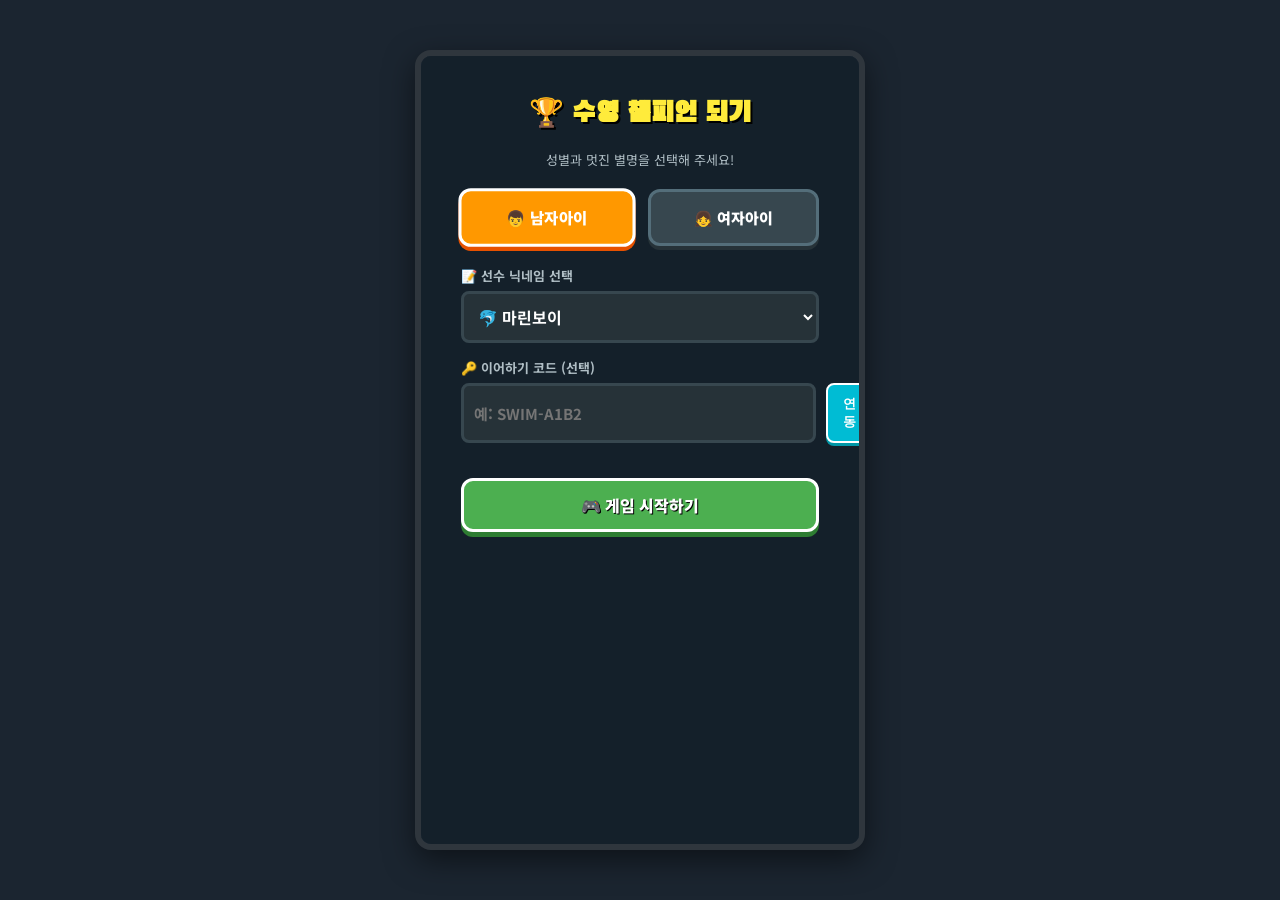
<file: gas_deploy.html>
<!DOCTYPE html>
<html lang="ko">
<head>
    <meta charset="UTF-8">
    <meta name="viewport" content="width=device-width, initial-scale=1.0, maximum-scale=1.0, user-scalable=no">
    <!-- 모바일 웹앱 전체화면 설정 -->
    <meta name="mobile-web-app-capable" content="yes">
    <meta name="apple-mobile-web-app-capable" content="yes">
    <meta name="apple-mobile-web-app-status-bar-style" content="black-translucent">
    <title>수영 챔피언: 성장형 스포츠 게임</title>
    <script>
        // 모바일 환경 디버깅을 위한 전역 자바스크립트 에러 감지기
        window.onerror = function(message, source, lineno, colno, error) {
            alert("자바스크립트 오류 감지!\n\n메시지: " + message + "\n위치: " + source + " (라인: " + lineno + ")");
            return false;
        };
    </script>
    <style>
/* 🏊‍♂️ 수영 챔피언: 성장형 스포츠 게임 - CSS 스타일 */

@import url('https://fonts.googleapis.com/css2?family=Black+Han+Sans&family=Noto+Sans+KR:wght@400;700;900&display=swap');

body {
    margin: 0;
    padding: 0;
    background-color: #1b2530;
    color: #ffffff;
    font-family: 'Noto Sans KR', sans-serif;
    display: flex;
    justify-content: center;
    align-items: center;
    min-height: 100vh;
    overflow: hidden;
    user-select: none;
    -webkit-user-select: none;
}

#game-container {
    position: relative;
    width: 450px;
    height: 800px;
    background-color: #0d1117;
    border: 6px solid #2f363d;
    border-radius: 16px;
    box-shadow: 0 10px 30px rgba(0,0,0,0.5);
    overflow: hidden;
    box-sizing: border-box;
}

/* 도화지(캔버스) 설정 */
canvas {
    display: block;
    width: 100%;
    height: 100%;
    background-color: #2b3e50;
    z-index: 1;
}

/* 공통 오버레이 UI 스타일 */
.overlay-ui {
    position: absolute;
    top: 0;
    left: 0;
    width: 100%;
    height: 100%;
    background-color: rgba(21, 32, 43, 0.95);
    z-index: 5;
    display: flex;
    flex-direction: column;
    align-items: center;
    padding: 30px 20px;
    box-sizing: border-box;
    overflow-y: auto;
}

/* 제목 및 설명 텍스트 */
h2 {
    font-family: 'Black Han Sans', sans-serif;
    font-size: 28px;
    margin-top: 10px;
    margin-bottom: 5px;
    color: #ffeb3b;
    text-shadow: 2px 2px 0px #000000;
    text-align: center;
}

.ui-desc {
    font-size: 13px;
    color: #b0bec5;
    margin-bottom: 20px;
    text-align: center;
}

/* 공통 버튼 디자인 */
.menu-btn {
    font-family: 'Noto Sans KR', sans-serif;
    font-weight: 900;
    font-size: 16px;
    color: #ffffff;
    background-color: #2196f3;
    border: 3px solid #ffffff;
    border-radius: 12px;
    padding: 12px 20px;
    margin-bottom: 12px;
    width: 90%;
    cursor: pointer;
    box-shadow: 0 5px 0 #1565c0;
    transition: transform 0.05s, box-shadow 0.05s;
    text-shadow: 1px 1px 0px #000;
    box-sizing: border-box;
    display: flex;
    justify-content: center;
    align-items: center;
}

.menu-btn:active {
    transform: translateY(4px);
    box-shadow: 0 1px 0 #1565c0;
}

/* 플레이 버튼 강조 */
.play-btn {
    background-color: #4caf50;
    box-shadow: 0 5px 0 #2e7d32;
}

/* 뒤로가기 버튼 */
.back-btn {
    background-color: #f44336;
    box-shadow: 0 5px 0 #c62828;
    margin-top: 15px;
}

/* 1. 캐릭터 생성 화면 전용 */
.gender-selection {
    display: flex;
    gap: 15px;
    width: 90%;
    margin-bottom: 20px;
}

.gender-btn {
    flex: 1;
    padding: 15px;
    font-family: 'Noto Sans KR', sans-serif;
    font-weight: 900;
    font-size: 15px;
    background-color: #37474f;
    border: 3px solid #546e7a;
    border-radius: 12px;
    color: #ffffff;
    cursor: pointer;
    box-shadow: 0 4px 0 #263238;
}

.gender-btn.active {
    background-color: #ff9800;
    border-color: #ffffff;
    color: #ffffff;
    box-shadow: 0 4px 0 #e65100;
    transform: scale(1.03);
}

.name-selection, .code-login-section {
    width: 90%;
    margin-bottom: 15px;
    display: flex;
    flex-direction: column;
}

.form-label {
    font-size: 13px;
    font-weight: 700;
    color: #b0bec5;
    margin-bottom: 6px;
}

#name-select {
    padding: 10px;
    font-family: 'Noto Sans KR', sans-serif;
    font-weight: 700;
    font-size: 16px;
    background-color: #263238;
    border: 3px solid #37474f;
    border-radius: 8px;
    color: #ffffff;
    outline: none;
}

.code-input-row {
    display: flex;
    gap: 10px;
}

#input-login-code {
    flex: 1;
    padding: 10px;
    font-family: 'Noto Sans KR', sans-serif;
    font-weight: 700;
    font-size: 15px;
    background-color: #263238;
    border: 3px solid #37474f;
    border-radius: 8px;
    color: #ffffff;
    outline: none;
    text-transform: uppercase;
}

#btn-load-code {
    padding: 10px 15px;
    font-weight: 900;
    background-color: #00bcd4;
    border: 2px solid #ffffff;
    border-radius: 8px;
    color: #ffffff;
    cursor: pointer;
    box-shadow: 0 3px 0 #0097a7;
}

#btn-load-code:active {
    transform: translateY(2px);
    box-shadow: 0 1px 0 #0097a7;
}

/* 2. 로비 화면 전용 */
.lobby-header {
    width: 90%;
    display: flex;
    flex-direction: column;
    align-items: center;
    margin-bottom: 15px;
}

.lobby-code-badge {
    background-color: #1a237e;
    color: #8c9eff;
    font-weight: 700;
    font-size: 12px;
    padding: 4px 10px;
    border-radius: 20px;
    border: 1px solid #3f51b5;
    margin-top: 5px;
}

.char-status-card {
    width: 90%;
    background-color: #263238;
    border: 3px solid #455a64;
    border-radius: 16px;
    padding: 15px;
    box-sizing: border-box;
    margin-bottom: 15px;
}

.char-info-row {
    display: flex;
    justify-content: space-between;
    align-items: center;
    margin-bottom: 4px;
}

.char-name {
    font-size: 20px;
    font-weight: 900;
    color: #ffeb3b;
    text-shadow: 1px 1px 0px #000;
}

.char-level-tag {
    background-color: #ff9800;
    color: #ffffff;
    font-weight: 900;
    font-size: 14px;
    padding: 3px 8px;
    border-radius: 6px;
    border: 2px solid #ffffff;
}

.char-body-desc {
    font-size: 12px;
    color: #b0bec5;
    margin-bottom: 15px;
}

.stats-container {
    display: flex;
    flex-direction: column;
    gap: 8px;
}

.stat-bar-group {
    display: flex;
    flex-direction: column;
}

.stat-label {
    font-size: 12px;
    font-weight: 700;
    margin-bottom: 3px;
    color: #eceff1;
}

.stat-progress-bar {
    width: 100%;
    height: 12px;
    background-color: #1c2830;
    border-radius: 6px;
    overflow: hidden;
    border: 1px solid #37474f;
}

.stat-progress-fill {
    height: 100%;
    background-color: #00e676;
    border-radius: 6px;
    transition: width 0.3s;
}

.currency-card {
    width: 90%;
    background-color: #1a252f;
    border: 2px solid #ffeb3b;
    border-radius: 12px;
    padding: 10px 15px;
    box-sizing: border-box;
    text-align: center;
    font-size: 16px;
    font-weight: 900;
    margin-bottom: 15px;
    color: #ffeb3b;
}

.lobby-buttons {
    width: 100%;
    display: flex;
    flex-direction: column;
    align-items: center;
}

/* 3. 체육관 훈련 화면 전용 */
.gym-scroll-container {
    width: 95%;
    flex-grow: 1;
    overflow-y: auto;
    display: flex;
    flex-direction: column;
    gap: 15px;
    padding-right: 5px;
}

/* 스크롤바 디자인 */
.gym-scroll-container::-webkit-scrollbar, .stages-scroll-container::-webkit-scrollbar {
    width: 6px;
}
.gym-scroll-container::-webkit-scrollbar-thumb, .stages-scroll-container::-webkit-scrollbar-thumb {
    background-color: #455a64;
    border-radius: 4px;
}

.gym-category {
    display: flex;
    flex-direction: column;
    gap: 8px;
}

.category-title {
    font-size: 14px;
    font-weight: 900;
    color: #00bcd4;
    border-left: 4px solid #00bcd4;
    padding-left: 8px;
    margin-bottom: 4px;
}

.gym-course-btn {
    font-family: 'Noto Sans KR', sans-serif;
    background-color: #2c3e50;
    border: 2px solid #546e7a;
    border-radius: 10px;
    padding: 10px 15px;
    color: #ffffff;
    cursor: pointer;
    text-align: left;
    display: flex;
    flex-direction: column;
    gap: 4px;
    box-shadow: 0 4px 0 #1b2835;
    transition: transform 0.05s, box-shadow 0.05s;
    box-sizing: border-box;
}

.gym-course-btn:active:not(.locked) {
    transform: translateY(3px);
    box-shadow: 0 1px 0 #1b2835;
}

.gym-course-btn.locked {
    background-color: #37474f;
    border-color: #263238;
    color: #90a4ae;
    cursor: not-allowed;
    box-shadow: none;
}

.course-name {
    font-size: 15px;
    font-weight: 900;
}

.course-desc {
    font-size: 11px;
    color: #b0bec5;
}

.gym-course-btn.locked .course-desc {
    color: #78909c;
}

/* 4. 대회 선택 화면 전용 */
.stages-scroll-container {
    width: 95%;
    flex-grow: 1;
    overflow-y: auto;
    display: flex;
    flex-direction: column;
    gap: 10px;
    padding-right: 5px;
    margin-bottom: 10px;
}

.stage-btn {
    font-family: 'Noto Sans KR', sans-serif;
    background-color: #1a252f;
    border: 3px solid #4caf50;
    border-radius: 12px;
    padding: 12px 15px;
    color: #ffffff;
    cursor: pointer;
    text-align: left;
    display: flex;
    justify-content: space-between;
    align-items: center;
    box-shadow: 0 4px 0 #111a22;
}

.stage-btn:active:not(.locked) {
    transform: translateY(3px);
    box-shadow: 0 1px 0 #111a22;
}

.stage-btn.locked {
    border-color: #546e7a;
    background-color: #263238;
    color: #90a4ae;
    cursor: not-allowed;
    box-shadow: none;
}

.stage-info-col {
    display: flex;
    flex-direction: column;
    gap: 4px;
}

.stage-title {
    font-size: 16px;
    font-weight: 900;
}

.stage-cond {
    font-size: 11px;
    color: #a5d6a7;
}

.stage-btn.locked .stage-cond {
    color: #90a4ae;
}

/* 5. 상점 화면 전용 */
.shop-tabs {
    display: flex;
    gap: 8px;
    width: 90%;
    margin-bottom: 15px;
}

.shop-tab-btn {
    flex: 1;
    padding: 10px;
    font-family: 'Noto Sans KR', sans-serif;
    font-weight: 900;
    font-size: 14px;
    background-color: #37474f;
    border: 2px solid #546e7a;
    border-radius: 8px;
    color: #ffffff;
    cursor: pointer;
}

.shop-tab-btn.active {
    background-color: #00bcd4;
    border-color: #ffffff;
    box-shadow: 0 3px 0 #0097a7;
}

.shop-items-container {
    width: 95%;
    flex-grow: 1;
    overflow-y: auto;
    display: flex;
    flex-direction: column;
    gap: 10px;
    padding-right: 5px;
}

.shop-item-card {
    background-color: #263238;
    border: 2px solid #455a64;
    border-radius: 12px;
    padding: 10px;
    display: flex;
    align-items: center;
    gap: 12px;
    box-sizing: border-box;
}

.shop-item-img {
    width: 50px;
    height: 50px;
    object-fit: contain;
    border-radius: 8px;
    background-color: #1a252f;
    padding: 4px;
    box-sizing: border-box;
}

.shop-item-info {
    flex-grow: 1;
    display: flex;
    flex-direction: column;
    gap: 3px;
}

.shop-item-name {
    font-size: 15px;
    font-weight: 900;
    color: #ffeb3b;
}

.shop-item-desc {
    font-size: 11px;
    color: #b0bec5;
}

.shop-item-buy-btn {
    font-family: 'Noto Sans KR', sans-serif;
    font-weight: 900;
    font-size: 13px;
    padding: 8px 12px;
    background-color: #ffeb3b;
    border: 2px solid #ffffff;
    border-radius: 8px;
    cursor: pointer;
    color: #263238;
    box-shadow: 0 3px 0 #fdd835;
    width: 90px;
    text-align: center;
}

.shop-item-buy-btn:active:not(:disabled) {
    transform: translateY(2px);
    box-shadow: 0 1px 0 #fdd835;
}

.shop-item-buy-btn:disabled {
    background-color: #555555;
    border-color: #777777;
    color: #999999;
    box-shadow: none;
    cursor: not-allowed;
}

/* 가상 키보드 패드 */
#keyboard-pad {
    position: absolute;
    bottom: 25px;
    left: 50%;
    transform: translateX(-50%);
    width: 94%;
    display: flex;
    flex-direction: column;
    gap: 8px;
    z-index: 10;
    box-sizing: border-box;
}

.key-row {
    display: flex;
    justify-content: center;
    gap: 5px;
    width: 100%;
}

.key-btn {
    background-color: rgba(38, 50, 68, 0.95);
    border: 2px solid #ffffff;
    border-radius: 6px;
    color: #ffffff;
    font-weight: 900;
    font-size: 15px;
    padding: 10px 0;
    flex-grow: 1;
    text-align: center;
    box-shadow: 0 3px 0 #1b2530;
    cursor: pointer;
    user-select: none;
    box-sizing: border-box;
    transition: transform 0.05s, box-shadow 0.05s;
}

.key-btn:hover {
    background-color: rgba(58, 70, 98, 0.95);
    border-color: #ffeb3b;
}

.key-btn:active {
    transform: translateY(3px);
    box-shadow: 0 0px 0 #1b2530;
}

</style>
</head>
<body>
    <div id="game-container">
        
        <!-- 1. 캐릭터 생성 화면 -->
        <div id="create-char-ui" class="overlay-ui">
            <h2>🏆 수영 챔피언 되기</h2>
            <p class="ui-desc">성별과 멋진 별명을 선택해 주세요!</p>
            
            <div class="gender-selection">
                <button class="gender-btn active" id="btn-gender-boy" data-gender="boy">👦 남자아이</button>
                <button class="gender-btn" id="btn-gender-girl" data-gender="girl">👧 여자아이</button>
            </div>
            
            <div class="name-selection">
                <label for="name-select" class="form-label">📝 선수 닉네임 선택</label>
                <select id="name-select">
                    <option value="마린보이">🐬 마린보이</option>
                    <option value="인어공주">🧜‍♀️ 인어공주</option>
                    <option value="물개왕">🦭 물개왕</option>
                    <option value="아기상어">🦈 아기상어</option>
                    <option value="펠프스">⚡ 펠프스</option>
                    <option value="태양의후예">☀️ 태양의후예</option>
                    <option value="수영천재">🏊‍♂️ 수영천재</option>
                    <option value="물방울왕자">💧 물방울왕자</option>
                    <option value="바다거북">🐢 바다거북</option>
                    <option value="아쿠아맨">🔱 아쿠아맨</option>
                </select>
            </div>
            
            <div class="code-login-section">
                <label for="input-login-code" class="form-label">🔑 이어하기 코드 (선택)</label>
                <div class="code-input-row">
                    <input type="text" id="input-login-code" placeholder="예: SWIM-A1B2" maxlength="9">
                    <button id="btn-load-code">연동</button>
                </div>
            </div>
            
            <button class="menu-btn play-btn" id="btn-start-game" style="margin-top: 20px;">🎮 게임 시작하기</button>
        </div>

        <!-- 2. 홈 대시보드 로비 화면 -->
        <div id="hub-ui" class="overlay-ui" style="display: none;">
            <div class="lobby-header">
                <h2>🏡 챔피언 트레이닝 캠프</h2>
                <div class="lobby-code-badge">이어하기 코드: <span id="lobby-code-text">SWIM-0000</span></div>
                <button id="btn-toggle-sound" style="background-color: #37474f; border: 2px solid #ffffff; border-radius: 20px; color: #ffffff; font-size: 11px; padding: 4px 10px; cursor: pointer; margin-top: 6px;">🔊 소리 켜기/끄기</button>
            </div>
            
            <!-- 캐릭터 상태 카드 -->
            <div class="char-status-card">
                <div class="char-info-row">
                    <span class="char-name" id="display-name">마린보이</span>
                    <span class="char-level-tag" id="display-level">Lv.1</span>
                </div>
                <div class="char-body-desc" id="display-body-desc">빼빼 마른 꿈나무</div>
                
                <!-- 4대 능력치 대시보드 -->
                <div class="stats-container">
                    <div class="stat-bar-group">
                        <span class="stat-label">💪 근력 (<span id="val-strength">1</span>)</span>
                        <div class="stat-progress-bar"><div class="stat-progress-fill" id="fill-strength" style="width: 10%"></div></div>
                    </div>
                    <div class="stat-bar-group">
                        <span class="stat-label">🫀 지구력 (<span id="val-endurance">1</span>)</span>
                        <div class="stat-progress-bar"><div class="stat-progress-fill" id="fill-endurance" style="width: 10%"></div></div>
                    </div>
                    <div class="stat-bar-group">
                        <span class="stat-label">⚡ 스피드 (<span id="val-speed">1</span>)</span>
                        <div class="stat-progress-bar"><div class="stat-progress-fill" id="fill-speed" style="width: 10%"></div></div>
                    </div>
                    <div class="stat-bar-group">
                        <span class="stat-label">🧠 집중력 (<span id="val-focus">1</span>)</span>
                        <div class="stat-progress-bar"><div class="stat-progress-fill" id="fill-focus" style="width: 10%"></div></div>
                    </div>
                </div>
            </div>

            <!-- 보유 재화 -->
            <div class="currency-card">
                <span>💰 보유 코인: <strong id="lobby-coins">0</strong> 코인</span>
            </div>

            <!-- 대시보드 제어 버튼 -->
            <div class="lobby-buttons">
                <button class="menu-btn play-btn" id="btn-go-swim">🏊 수영 대회 출전</button>
                <button class="menu-btn" id="btn-go-gym">🏋️ 체육관에서 훈련</button>
                <button class="menu-btn" id="btn-go-shop">🏪 요술 상점 방문</button>
                <button class="menu-btn back-btn" id="btn-reset-char" style="background-color: #78909c; box-shadow: 0 5px 0 #546e7a;">👤 새 캐릭터 만들기</button>
            </div>
        </div>

        <!-- 3. 체육관 훈련 선택 화면 -->
        <div id="gym-ui" class="overlay-ui" style="display: none;">
            <h2>🏋️ 훈련 코스 선택</h2>
            <p class="ui-desc">레벨이 오르면 더 힘든 코스가 해금됩니다!</p>
            
            <div class="gym-scroll-container">
                <!-- 마우스 훈련 코스 -->
                <div class="gym-category">
                    <div class="category-title">🖱️ 마우스 훈련 (터치/드래그)</div>
                    <button class="gym-course-btn" id="btn-train-boxing" data-req-lv="1">
                        <div class="course-name">🥊 펀칭 연습 (1단계)</div>
                        <div class="course-desc">근력·스피드 +1~2 / 레벨 1 해금</div>
                    </button>
                    <button class="gym-course-btn locked" id="btn-train-lifting" data-req-lv="3">
                        <div class="course-name">🏋️ 역기 들기 (2단계) 🔒</div>
                        <div class="course-desc">근력 +2~3 / 레벨 3 해금</div>
                    </button>
                    <button class="gym-course-btn locked" id="btn-train-running" data-req-lv="5">
                        <div class="course-name">🏃 장애물 달리기 (3단계) 🔒</div>
                        <div class="course-desc">스피드 +3~5 / 레벨 5 해금</div>
                    </button>
                </div>
                
                <!-- 키보드 훈련 코스 -->
                <div class="gym-category">
                    <div class="category-title">⌨️ 키보드 훈련 (자리/문장)</div>
                    <button class="gym-course-btn" id="btn-train-stretch" data-req-lv="1">
                        <div class="course-name">🧘 스트레칭 (1단계)</div>
                        <div class="course-desc">지구력 +1~2 / 레벨 1 해금</div>
                    </button>
                    <button class="gym-course-btn locked" id="btn-train-rope" data-req-lv="3">
                        <div class="course-name">🪢 줄넘기 (2단계) 🔒</div>
                        <div class="course-desc">지구력 +2~3 / 레벨 3 해금</div>
                    </button>
                    <button class="gym-course-btn locked" id="btn-train-form" data-req-lv="5">
                        <div class="course-name">🏊 수영폼 연습 (3단계) 🔒</div>
                        <div class="course-desc">지구력 +3~5 / 레벨 5 해금</div>
                    </button>
                </div>
                
                <!-- 특수 훈련 코스 -->
                <div class="gym-category">
                    <div class="category-title">⚡ 특수 훈련 (집중력/반응속도)</div>
                    <button class="gym-course-btn" id="btn-train-reaction" data-req-lv="2">
                        <div class="course-name">🚦 반응속도 연습 🔒</div>
                        <div class="course-desc">스피드 +2~4 / 레벨 2 해금</div>
                    </button>
                    <button class="gym-course-btn" id="btn-train-mash" data-req-lv="2">
                        <div class="course-name">💥 연타 훈련 🔒</div>
                        <div class="course-desc">근력 +1~3 / 레벨 2 해금</div>
                    </button>
                    <button class="gym-course-btn" id="btn-train-rhythm" data-req-lv="3">
                        <div class="course-name">🎵 리듬 훈련 🔒</div>
                        <div class="course-desc">지구력 +2~4 / 레벨 3 해금</div>
                    </button>
                    <button class="gym-course-btn" id="btn-train-memory" data-req-lv="3">
                        <div class="course-name">🧠 기억력 카드 🔒</div>
                        <div class="course-desc">집중력 +2~4 / 레벨 3 해금</div>
                    </button>
                </div>
            </div>
            
            <button class="menu-btn back-btn" id="btn-gym-back">🚪 로비로 돌아가기</button>
        </div>

        <!-- 4. 수영 대회 선택 화면 -->
        <div id="difficulty-ui" class="overlay-ui" style="display: none;">
            <h2>🏊 전국 수영 대회 지도</h2>
            <p class="ui-desc">1등 우승 시 다음 대회가 해금됩니다!</p>
            
            <div class="stages-scroll-container">
                <button class="stage-btn" id="btn-stage-1" data-req-lv="1">
                    <div class="stage-info-col">
                        <div class="stage-title">🏆 1단계: 유치원 수영교실</div>
                        <div class="stage-cond">참가조건: Lv.1 (실내 얕은 풀)</div>
                    </div>
                </button>
                <button class="stage-btn locked" id="btn-stage-2" data-req-lv="2">
                    <div class="stage-info-col">
                        <div class="stage-title">🏆 2단계: 동네 수영장 대회 🔒</div>
                        <div class="stage-cond">참가조건: Lv.2 (실내 25m)</div>
                    </div>
                </button>
                <button class="stage-btn locked" id="btn-stage-3" data-req-lv="3">
                    <div class="stage-info-col">
                        <div class="stage-title">🏆 3단계: 학교 수영 대회 🔒</div>
                        <div class="stage-cond">참가조건: Lv.3 (실내 25m)</div>
                    </div>
                </button>
                <button class="stage-btn locked" id="btn-stage-4" data-req-lv="4">
                    <div class="stage-info-col">
                        <div class="stage-title">🏆 4단계: 구(區) 체육대회 🔒</div>
                        <div class="stage-cond">참가조건: Lv.4 (실내 50m)</div>
                    </div>
                </button>
                <button class="stage-btn locked" id="btn-stage-5" data-req-lv="5">
                    <div class="stage-info-col">
                        <div class="stage-title">🏆 5단계: 호수 수영 대회 🔒</div>
                        <div class="stage-cond">참가조건: Lv.5 (맑은 호수)</div>
                    </div>
                </button>
                <button class="stage-btn locked" id="btn-stage-6" data-req-lv="6">
                    <div class="stage-info-col">
                        <div class="stage-title">🏆 6단계: 강변 수영 대회 🔒</div>
                        <div class="stage-cond">참가조건: Lv.6 (강물살 약함)</div>
                    </div>
                </button>
                <button class="stage-btn locked" id="btn-stage-7" data-req-lv="7">
                    <div class="stage-info-col">
                        <div class="stage-title">🏆 7단계: 급류 수영 대회 🔒</div>
                        <div class="stage-cond">참가조건: Lv.7 (강물살 강함)</div>
                    </div>
                </button>
                <button class="stage-btn locked" id="btn-stage-8" data-req-lv="8">
                    <div class="stage-info-col">
                        <div class="stage-title">🏆 8단계: 해변 수영 대회 🔒</div>
                        <div class="stage-cond">참가조건: Lv.8 (해변 근해)</div>
                    </div>
                </button>
                <button class="stage-btn locked" id="btn-stage-9" data-req-lv="9">
                    <div class="stage-info-col">
                        <div class="stage-title">🏆 9단계: 암초 수영 대회 🔒</div>
                        <div class="stage-cond">참가조건: Lv.9 (암초 지대)</div>
                    </div>
                </button>
                <button class="stage-btn locked" id="btn-stage-10" data-req-lv="10">
                    <div class="stage-info-col">
                        <div class="stage-title">🏆 10단계: 대양 챔피언십 🔒</div>
                        <div class="stage-cond">참가조건: Lv.10 (대양 오픈워터)</div>
                    </div>
                </button>
            </div>
            
            <button class="menu-btn back-btn" id="btn-diff-back">🚪 로비로 돌아가기</button>
        </div>

        <!-- 5. 상점 화면 -->
        <div id="shop-ui" class="overlay-ui" style="display: none;">
            <h2>🏪 요술 상점</h2>
            <div class="shop-info">보유 코인: <span id="shop-coins">0</span>💰</div>
            
            <!-- 상점 탭 버튼 -->
            <div class="shop-tabs">
                <button class="shop-tab-btn active" id="tab-swimsuit">👕 수영복</button>
                <button class="shop-tab-btn" id="tab-gear">🥽 장비</button>
                <button class="shop-tab-btn" id="tab-supplement">🥤 보충제</button>
            </div>
            
            <div class="shop-items-container" id="shop-items-list">
                <!-- 동적으로 아이템들이 렌더링됩니다 -->
            </div>
            
            <button class="menu-btn back-btn" id="btn-shop-back" style="margin-top: 15px;">🚪 로비로 돌아가기</button>
        </div>
        
        <!-- 게임 화면이 그려질 도화지(캔버스) -->
        <canvas id="gameCanvas" width="450" height="800"></canvas>

        <!-- 가상 키보드 패드 (모바일 키보드 훈련용) -->
        <div id="keyboard-pad" style="display: none;">
            <div class="key-row">
                <button class="key-btn">Q</button>
                <button class="key-btn">W</button>
                <button class="key-btn">E</button>
                <button class="key-btn">R</button>
                <button class="key-btn">T</button>
                <button class="key-btn">Y</button>
                <button class="key-btn">U</button>
                <button class="key-btn">I</button>
                <button class="key-btn">O</button>
                <button class="key-btn">P</button>
            </div>
            <div class="key-row">
                <button class="key-btn">A</button>
                <button class="key-btn">S</button>
                <button class="key-btn">D</button>
                <button class="key-btn">F</button>
                <button class="key-btn">G</button>
                <button class="key-btn">H</button>
                <button class="key-btn">J</button>
                <button class="key-btn">K</button>
                <button class="key-btn">L</button>
            </div>
            <div class="key-row">
                <button class="key-btn" style="flex-grow: 1.5; background-color: #f44336; box-shadow: 0 3px 0 #b71c1c;" id="btn-key-esc">ESC</button>
                <button class="key-btn">Z</button>
                <button class="key-btn">X</button>
                <button class="key-btn">C</button>
                <button class="key-btn">V</button>
                <button class="key-btn">B</button>
                <button class="key-btn">N</button>
                <button class="key-btn">M</button>
            </div>
        </div>

        <!-- 훈련 완료 시 퇴장 버튼 (모바일용) -->
        <button class="menu-btn back-btn" id="btn-gym-finish-exit" style="display: none; position: absolute; bottom: 80px; left: 50%; transform: translateX(-50%); z-index: 10; width: 80%;">🚪 체육관 로비로 가기</button>
    </div>
    
    <!-- 게임의 로직을 담당하는 자바스크립트 파일 연결 -->
    <script src="audio.js"></script>
    <script>
// 🏆 수영 챔피언: 성장형 스포츠 게임 - JavaScript 로직 (v2.3)

// --- Firebase 가상 연동 & 데이터 모델 ---
let playerDb = {}; // 가상 클라우드 DB 역할 (로컬 동기화 테스트용)

const presetNicknames = ["마린보이", "인어공주", "물개왕", "아기상어", "펠프스", "태양의후예", "수영천재", "물방울왕자", "바다거북", "아쿠아맨"];

// 초기 플레이어 상태 정의
let player = {
    name: "마린보이",
    gender: "boy",
    code: "SWIM-0000",
    coins: 100,
    level: 1,
    unlockedStage: 1, // 해금된 최고 스테이지 단계 (1~10)
    // 4대 능력치
    strength: 1,
    endurance: 1,
    speed: 1,
    focus: 1,
    // 장비 인벤토리 및 장착 정보
    equippedSwimsuit: "basic",
    equippedGear: "none",
    ownedSwimsuits: ["basic"],
    ownedGears: ["none"],
    // 소모성 버프 상태
    energyDrinkBoost: 0, // 다음 대회 추가 속도 버프
    proteinBuff: false,  // 다음 훈련 획득 능력치 2배
    spurtExtraCharge: 0  // 다음 대회 스퍼트 충전 횟수 추가
};

// --- DOM 엘리먼트 캐싱 ---
const canvas = document.getElementById('gameCanvas');
const ctx = canvas.getContext('2d');

const createCharUi = document.getElementById('create-char-ui');
const hubUi = document.getElementById('hub-ui');
const gymUi = document.getElementById('gym-ui');
const difficultyUi = document.getElementById('difficulty-ui');
const shopUi = document.getElementById('shop-ui');
const keyboardPad = document.getElementById('keyboard-pad');
const btnGymFinishExit = document.getElementById('btn-gym-finish-exit');

// 캐릭터 생성 관련
const btnGenderBoy = document.getElementById('btn-gender-boy');
const btnGenderGirl = document.getElementById('btn-gender-girl');
const nameSelect = document.getElementById('name-select');
const inputLoginCode = document.getElementById('input-login-code');
const btnLoadCode = document.getElementById('btn-load-code');
const btnStartGame = document.getElementById('btn-start-game');

// 로비 관련
const lobbyCodeText = document.getElementById('lobby-code-text');
const displayName = document.getElementById('display-name');
const displayLevel = document.getElementById('display-level');
const displayBodyDesc = document.getElementById('display-body-desc');
const valStrength = document.getElementById('val-strength');
const valEndurance = document.getElementById('val-endurance');
const valSpeed = document.getElementById('val-speed');
const valFocus = document.getElementById('val-focus');
const fillStrength = document.getElementById('fill-strength');
const fillEndurance = document.getElementById('fill-endurance');
const fillSpeed = document.getElementById('fill-speed');
const fillFocus = document.getElementById('fill-focus');
const lobbyCoins = document.getElementById('lobby-coins');
const btnGoSwim = document.getElementById('btn-go-swim');
const btnGoGym = document.getElementById('btn-go-gym');
const btnGoShop = document.getElementById('btn-go-shop');
const btnResetChar = document.getElementById('btn-reset-char');

// 체육관 관련
const btnGymBack = document.getElementById('btn-gym-back');
const gymButtons = [
    document.getElementById('btn-train-boxing'),
    document.getElementById('btn-train-lifting'),
    document.getElementById('btn-train-running'),
    document.getElementById('btn-train-stretch'),
    document.getElementById('btn-train-rope'),
    document.getElementById('btn-train-form'),
    document.getElementById('btn-train-reaction'),
    document.getElementById('btn-train-mash'),
    document.getElementById('btn-train-rhythm'),
    document.getElementById('btn-train-memory')
];

// 대회 지도 관련
const btnDiffBack = document.getElementById('btn-diff-back');
const stageButtons = Array.from({length: 10}, (_, i) => document.getElementById("btn-stage-" + (i+1)));

// 상점 관련
const btnShopBack = document.getElementById('btn-shop-back');
const tabSwimsuit = document.getElementById('tab-swimsuit');
const tabGear = document.getElementById('tab-gear');
const tabSupplement = document.getElementById('tab-supplement');
const shopItemsList = document.getElementById('shop-items-list');
const shopCoins = document.getElementById('shop-coins');

// --- 게임 엔진 상태 관리 ---
let gameState = 'START_MENU'; // START_MENU, HUB_LOBBY, GYM_TRAINING, SWIMMING_RACE
let currentGymGame = ''; // BOXING, LIFTING, RUNNING, STRETCH, ROPE, FORM, REACTION, MASH, RHYTHM, MEMORY
let currentRaceStage = 1; // 1~10 단계
let showFeedbackMessage = "";
let feedbackTimer = 0;

// --- 이미지 리소스 매니저 ---
const images = {};
const imageSources = {
    bg_gym: 'https://raw.githubusercontent.com/hikary83/sunny/main/assets/bg_gym.png',
    bg_water: 'https://raw.githubusercontent.com/hikary83/sunny/main/assets/bg_water.png',
    bg_valley: 'https://raw.githubusercontent.com/hikary83/sunny/main/assets/bg_valley.png',
    bg_ocean: 'https://raw.githubusercontent.com/hikary83/sunny/main/assets/bg_ocean.png',
    item_drink: 'https://raw.githubusercontent.com/hikary83/sunny/main/assets/item_drink.png',
    item_fins: 'https://raw.githubusercontent.com/hikary83/sunny/main/assets/item_fins.png',
    item_goggles: 'https://raw.githubusercontent.com/hikary83/sunny/main/assets/item_goggles.png',
    obs_beachball: 'https://raw.githubusercontent.com/hikary83/sunny/main/assets/obs_beachball.png',
    obs_log: 'https://raw.githubusercontent.com/hikary83/sunny/main/assets/obs_log.png',
    obs_rock: 'https://raw.githubusercontent.com/hikary83/sunny/main/assets/obs_rock.png',
    char_boy_lv1: 'https://raw.githubusercontent.com/hikary83/sunny/main/assets/char_boy_lv1.png',
    char_boy_lv3: 'https://raw.githubusercontent.com/hikary83/sunny/main/assets/char_boy_lv3.png',
    char_boy_lv5: 'https://raw.githubusercontent.com/hikary83/sunny/main/assets/char_boy_lv5.png',
    char_boy_lv7: 'https://raw.githubusercontent.com/hikary83/sunny/main/assets/char_boy_lv7.png',
    char_boy_lv10: 'https://raw.githubusercontent.com/hikary83/sunny/main/assets/char_boy_lv10.png',
    char_girl_lv1: 'https://raw.githubusercontent.com/hikary83/sunny/main/assets/char_girl_lv1.png',
    char_girl_lv3: 'https://raw.githubusercontent.com/hikary83/sunny/main/assets/char_girl_lv3.png',
    char_girl_lv5: 'https://raw.githubusercontent.com/hikary83/sunny/main/assets/char_girl_lv5.png',
    char_girl_lv7: 'https://raw.githubusercontent.com/hikary83/sunny/main/assets/char_girl_lv7.png',
    char_girl_lv10: 'https://raw.githubusercontent.com/hikary83/sunny/main/assets/char_girl_lv10.png'
};

let imagesLoadedCount = 0;
let isAssetsLoaded = false;
const totalImages = Object.keys(imageSources).length;

for (let key in imageSources) {
    images[key] = new Image();
    images[key].src = imageSources[key];
    images[key].onload = () => {
        imagesLoadedCount++;
        if (imagesLoadedCount === totalImages) {
            isAssetsLoaded = true;
        }
    };
    images[key].onerror = () => {
        imagesLoadedCount++;
        if (imagesLoadedCount === totalImages) {
            isAssetsLoaded = true;
        }
    };
}

// --- 기기 연동 코드 생성기 ---
function generateContinueCode() {
    const chars = "ABCDEFGHJKLMNOPQRSTUVWXYZ23456789"; // 혼동 우려 문자 제거
    let codeResult = "SWIM-";
    for (let i = 0; i < 4; i++) {
        codeResult += chars.charAt(Math.floor(Math.random() * chars.length));
    }
    return codeResult;
}

// 로컬 스토리지 자동 저장
function savePlayerData() {
    player.level = Math.floor((player.strength + player.endurance + player.speed + player.focus) / 4);
    if (player.level < 1) player.level = 1;
    
    // 로컬 스토리지 저장
    localStorage.setItem('swimmer_save', JSON.stringify(player));
    
    // 가상 데이터베이스 동기화
    playerDb[player.code] = JSON.parse(JSON.stringify(player));
    localStorage.setItem('swimmer_db_mock', JSON.stringify(playerDb));
}

// 기기 간 연동 코드로 정보 가져오기
function loadPlayerDataByCode(codeToLoad) {
    const cleanCode = codeToLoad.trim().toUpperCase();
    if (playerDb[cleanCode]) {
        player = JSON.parse(JSON.stringify(playerDb[cleanCode]));
        savePlayerData();
        updateLobbyUI();
        return true;
    }
    return false;
}

// 로컬 세이브 로드 초기화
function initPlayerData() {
    // 가상 DB 복원
    const mockDbRaw = localStorage.getItem('swimmer_db_mock');
    if (mockDbRaw) {
        playerDb = JSON.parse(mockDbRaw);
    }
    
    const localSave = localStorage.getItem('swimmer_save');
    if (localSave) {
        player = JSON.parse(localSave);
        gameState = 'HUB_LOBBY';
        hideAllUIs();
        hubUi.style.display = 'flex';
        updateLobbyUI();
        sfx.startBgm();
    } else {
        player.code = generateContinueCode();
        gameState = 'START_MENU';
        hideAllUIs();
        createCharUi.style.display = 'flex';
    }
}

// --- 능력치에 따른 외형 설명 매핑 ---
function getBodyDescription(lv) {
    if (lv === 1) return "🧍 빼빼 마른 꿈나무 (외형 1단계)";
    if (lv === 2) return "🧍 아주 살짝 탄탄해진 느낌 (외형 2단계)";
    if (lv === 3) return "💪 어깨가 조금 넓어짐 (외형 3단계)";
    if (lv === 4) return "💪 팔뚝에 근육 라인이 보임 (외형 4단계)";
    if (lv === 5) return "🏋️ 복근의 윤곽이 드러남 (외형 5단계)";
    if (lv === 6) return "🏋️ 뚜렷하고 넓어진 어깨프레임 (외형 6단계)";
    if (lv === 7) return "🏊 멋진 역삼각형 상체형 (외형 7단계)";
    if (lv === 8) return "🏊 선명하게 박힌 식스팩 복근 (외형 8단계)";
    if (lv === 9) return "🏆 완벽한 프로 수영선수 피지컬 (외형 9단계)";
    return "👑 전설의 챔피언 완벽 체형! (외형 10단계)";
}

// --- UI 업데이트 헬퍼들 ---
function hideAllUIs() {
    createCharUi.style.display = 'none';
    hubUi.style.display = 'none';
    gymUi.style.display = 'none';
    difficultyUi.style.display = 'none';
    shopUi.style.display = 'none';
    keyboardPad.style.display = 'none';
    btnGymFinishExit.style.display = 'none';
}

function updateLobbyUI() {
    lobbyCodeText.innerText = player.code;
    displayName.innerText = (player.gender === "boy" ? "👦 " : "👧 ") + player.name;
    displayLevel.innerText = "Lv." + player.level;
    displayBodyDesc.innerText = getBodyDescription(player.level);
    
    valStrength.innerText = player.strength;
    valEndurance.innerText = player.endurance;
    valSpeed.innerText = player.speed;
    valFocus.innerText = player.focus;
    
    // 최대 스탯 50 기준 퍼센트 계산
    fillStrength.style.width = Math.min(100, (player.strength / 50) * 100) + "%";
    fillEndurance.style.width = Math.min(100, (player.endurance / 50) * 100) + "%";
    fillSpeed.style.width = Math.min(100, (player.speed / 50) * 100) + "%";
    fillFocus.style.width = Math.min(100, (player.focus / 50) * 100) + "%";
    
    lobbyCoins.innerText = player.coins;
    
    // 신규 훈련 해금 표시
    gymButtons.forEach(btn => {
        if (!btn) return;
        const req = parseInt(btn.getAttribute('data-req-lv'));
        if (player.level >= req) {
            btn.classList.remove('locked');
            // 자물쇠 제거텍스트
            const titleEl = btn.querySelector('.course-name');
            if (titleEl && titleEl.innerText.includes('🔒')) {
                titleEl.innerText = titleEl.innerText.replace(' 🔒', '');
            }
        } else {
            btn.classList.add('locked');
        }
    });

    // 대회 맵 잠금 처리
    stageButtons.forEach((btn, idx) => {
        if (!btn) return;
        const stageNum = idx + 1;
        const reqLevel = parseInt(btn.getAttribute('data-req-lv'));
        
        if (player.level >= reqLevel && stageNum <= player.unlockedStage) {
            btn.classList.remove('locked');
            const titleEl = btn.querySelector('.stage-title');
            if (titleEl && titleEl.innerText.includes('🔒')) {
                titleEl.innerText = titleEl.innerText.replace(' 🔒', '');
            }
        } else {
            btn.classList.add('locked');
        }
    });
}

// 상점 아이템 리스트 렌더링
const shopItemsData = {
    swimsuit: [
        { id: "swimsuit_basic", name: "기본 수영복", price: 0, desc: "기본 지급 수영복", effect: "없음" },
        { id: "swimsuit_sport", name: "스포츠 수영복", price: 30, desc: "물살을 가르는 스포티 수영복", effect: "⚡ 스피드 +2" },
        { id: "swimsuit_pro", name: "프로 레이싱복", price: 80, desc: "전신 저항을 줄여주는 수트", effect: "⚡ 스피드 +4, 💪 근력 +2" },
        { id: "swimsuit_champ", name: "챔피언 수영복", price: 150, desc: "황금빛 챔피언 아우라 코팅", effect: "⚡ 스피드 +6, 💪 근력 +4" }
    ],
    gear: [
        { id: "gear_cap", name: "알록달록 수영모", price: 15, desc: "머리 저항을 줄여주는 기본 캡", effect: "🫀 지구력 +2" },
        { id: "gear_goggles", name: "요술 물안경", price: 20, desc: "시야를 확보해주는 필수품", effect: "🧠 집중력 +2" },
        { id: "gear_fins", name: "아기 오리발", price: 40, desc: "추진력을 높여주는 파란 오리발", effect: "⚡ 스피드 +4" },
        { id: "gear_progoggles", name: "프로 레이싱 고글", price: 60, desc: "물결 왜곡이 전혀 없는 고글", effect: "🧠 집중력 +4, 🫀 지구력 +1" },
        { id: "gear_superfins", name: "최고급 오리발", price: 100, desc: "카본 강화 블레이드 탑재 오리발", effect: "⚡ 스피드 +7, 🫀 지구력 +2" }
    ],
    supplement: [
        { id: "supp_choco", name: "에너지 초코바 🍫", price: 5, desc: "빠르게 훈련 의욕을 채워주는 바", effect: "💪 근력 훈련 스탯 즉시 +1" },
        { id: "supp_drink", name: "파워 에너지 드링크 🥤", price: 10, desc: "다음 대회 출전 시 기본 속도가 증가", effect: "⚡ 다음 대회 1회 속도 증가" },
        { id: "supp_protein", name: "단백질 보충제 💪", price: 15, desc: "체육관 훈련 시 스탯 획득 2배 버프", effect: "💪 다음 훈련 시 획득 포인트 2배" },
        { id: "supp_special", name: "골드 스페셜 드링크 ⭐", price: 25, desc: "대회 중 스퍼트 횟수 1회 증가", effect: "⚡ 다음 대회 1회 스퍼트 충전 +1" }
    ]
};

let currentShopTab = "swimsuit";

function renderShop() {
    shopCoins.innerText = player.coins;
    shopItemsList.innerHTML = "";
    
    const items = shopItemsData[currentShopTab];
    items.forEach(item => {
        const isOwned = player.ownedSwimsuits.includes(item.id) || player.ownedGears.includes(item.id);
        const isEquipped = player.equippedSwimsuit === item.id || player.equippedGear === item.id;
        
        let btnText = "💰 " + item.price + " 코인";
        let btnClass = "shop-item-buy-btn";
        let isBtnDisabled = false;
        
        if (currentShopTab !== "supplement") {
            if (isEquipped) {
                btnText = "장착됨";
                btnClass += " equipped";
                isBtnDisabled = true;
            } else if (isOwned) {
                btnText = "장착하기";
                btnClass += " owned";
            }
        }
        
        if (!isOwned && !isBtnDisabled && player.coins < item.price) {
            isBtnDisabled = true;
        }
        
        const card = document.createElement('div');
        card.className = "shop-item-card";
        
        let imgName = "item_drink.png";
        if (item.id.includes("fins")) imgName = "item_fins.png";
        else if (item.id.includes("goggles")) imgName = "item_goggles.png";
        
        card.innerHTML = "\n            <img class=\"shop-item-img\" src=\"https://raw.githubusercontent.com/hikary83/sunny/main/assets/" + (imgName) + "\" alt=\"" + (item.name) + "\">\n            <div class=\"shop-item-info\">\n                <div class=\"shop-item-name\">" + (item.name) + "</div>\n                <div class=\"shop-item-desc\">" + (item.desc) + "</div>\n                <div class=\"shop-item-desc\" style=\"color: #00bcd4; font-weight: bold;\">효과: " + (item.effect) + "</div>\n            </div>\n            <button class=\"" + (btnClass) + "\" " + (isBtnDisabled ? 'disabled' : '') + " data-id=\"" + (item.id) + "\">" + (btnText) + "</button>\n        ";
        
        shopItemsList.appendChild(card);
    });

    // 상점 안 버튼 클릭 리스너 바인딩
    document.querySelectorAll('.shop-item-buy-btn').forEach(btn => {
        btn.addEventListener('click', (e) => {
            const itemId = e.target.getAttribute('data-id');
            handleShopPurchase(itemId);
        });
    });
}

function handleShopPurchase(itemId) {
    let matchedItem = null;
    let category = "";
    
    for (let cat in shopItemsData) {
        matchedItem = shopItemsData[cat].find(i => i.id === itemId);
        if (matchedItem) {
            category = cat;
            break;
        }
    }
    
    if (!matchedItem) return;
    
    // 스킨/장비 이미 보유중이면 장착만 함
    const isOwned = player.ownedSwimsuits.includes(itemId) || player.ownedGears.includes(itemId);
    if (isOwned) {
        if (category === "swimsuit") player.equippedSwimsuit = itemId;
        else if (category === "gear") player.equippedGear = itemId;
        savePlayerData();
        renderShop();
        return;
    }
    
    // 구매 진행
    if (player.coins >= matchedItem.price) {
        player.coins -= matchedItem.price;
        
        if (category === "swimsuit") {
            player.ownedSwimsuits.push(itemId);
            player.equippedSwimsuit = itemId;
            // 스탯 적용
            if (itemId === "swimsuit_sport") player.speed += 2;
            else if (itemId === "swimsuit_pro") { player.speed += 4; player.strength += 2; }
            else if (itemId === "swimsuit_champ") { player.speed += 6; player.strength += 4; }
        } else if (category === "gear") {
            player.ownedGears.push(itemId);
            player.equippedGear = itemId;
            // 스탯 적용
            if (itemId === "gear_cap") player.endurance += 2;
            else if (itemId === "gear_goggles") player.focus += 2;
            else if (itemId === "gear_fins") player.speed += 4;
            else if (itemId === "gear_progoggles") { player.focus += 4; player.endurance += 1; }
            else if (itemId === "gear_superfins") { player.speed += 7; player.endurance += 2; }
        } else if (category === "supplement") {
            // 소모품 적용
            if (itemId === "supp_choco") {
                player.strength += 1;
                triggerFeedback("🍫 초코바 냠냠! 근력 +1");
            } else if (itemId === "supp_drink") {
                player.energyDrinkBoost += 2;
                triggerFeedback("🥤 파워에너지 드링크 장전! 다음 대회 속도 증가");
            } else if (itemId === "supp_protein") {
                player.proteinBuff = true;
                triggerFeedback("💪 단백질 셰이크 원샷! 다음 훈련 획득 포인트 2배");
            } else if (itemId === "supp_special") {
                player.spurtExtraCharge += 1;
                triggerFeedback("⭐ 스페셜 드링크! 다음 대회 스퍼트 +1회");
            }
        }
        
        savePlayerData();
        renderShop();
    }
}

function triggerFeedback(msg) {
    showFeedbackMessage = msg;
    feedbackTimer = 120;
}

// --- 이벤트 바인딩 ---

// 1. 캐릭터 생성
btnGenderBoy.addEventListener('click', () => {
    btnGenderBoy.classList.add('active');
    btnGenderGirl.classList.remove('active');
    player.gender = 'boy';
});
btnGenderGirl.addEventListener('click', () => {
    btnGenderGirl.classList.add('active');
    btnGenderBoy.classList.remove('active');
    player.gender = 'girl';
});

btnStartGame.addEventListener('click', () => {
    player.name = nameSelect.value;
    gameState = 'HUB_LOBBY';
    savePlayerData();
    hideAllUIs();
    hubUi.style.display = 'flex';
    updateLobbyUI();
    sfx.startBgm(); // BGM 기동
});

btnLoadCode.addEventListener('click', () => {
    const code = inputLoginCode.value;
    if (loadPlayerDataByCode(code)) {
        alert("성공적으로 기기 데이터가 연동되었습니다!");
        gameState = 'HUB_LOBBY';
        hideAllUIs();
        hubUi.style.display = 'flex';
        sfx.startBgm(); // BGM 기동
    } else {
        alert("해당 코드를 찾을 수 없습니다. 다시 한 번 확인해 주세요.");
    }
});

// 소리 음소거 토글 버튼
const btnToggleSound = document.getElementById('btn-toggle-sound');
if (btnToggleSound) {
    btnToggleSound.addEventListener('click', () => {
        const muted = sfx.toggleMute();
        btnToggleSound.innerText = muted ? "🔇 소리 켜기" : "🔊 소리 끄기";
    });
}

// 공통 버튼 클릭 효과음 (이벤트 위임)
document.getElementById('game-container').addEventListener('click', (e) => {
    if (e.target.tagName === 'BUTTON' || e.target.closest('button')) {
        sfx.playTick();
    }
});

btnResetChar.addEventListener('click', () => {
    if (confirm("정말로 캐릭터를 새로 만드시겠습니까? 기존 기록은 삭제됩니다.")) {
        localStorage.removeItem('swimmer_save');
        player = {
            name: "마린보이",
            gender: "boy",
            code: generateContinueCode(),
            coins: 100,
            level: 1,
            unlockedStage: 1,
            strength: 1,
            endurance: 1,
            speed: 1,
            focus: 1,
            equippedSwimsuit: "basic",
            equippedGear: "none",
            ownedSwimsuits: ["basic"],
            ownedGears: ["none"],
            energyDrinkBoost: 0,
            proteinBuff: false,
            spurtExtraCharge: 0
        };
        gameState = 'START_MENU';
        hideAllUIs();
        createCharUi.style.display = 'flex';
    }
});

// 2. 허브 메뉴 이동
btnGoGym.addEventListener('click', () => {
    gameState = 'GYM_SELECTION';
    hideAllUIs();
    gymUi.style.display = 'flex';
    updateLobbyUI();
});
btnGoSwim.addEventListener('click', () => {
    gameState = 'DIFFICULTY_SELECTION';
    hideAllUIs();
    difficultyUi.style.display = 'flex';
    updateLobbyUI();
});
btnGoShop.addEventListener('click', () => {
    gameState = 'SHOP_MENU';
    hideAllUIs();
    shopUi.style.display = 'flex';
    renderShop();
});

btnGymBack.addEventListener('click', () => {
    gameState = 'HUB_LOBBY';
    hideAllUIs();
    hubUi.style.display = 'flex';
    updateLobbyUI();
});
btnGymFinishExit.addEventListener('click', () => {
    gameState = 'GYM_SELECTION';
    hideAllUIs();
    gymUi.style.display = 'flex';
    updateLobbyUI();
});
btnDiffBack.addEventListener('click', () => {
    gameState = 'HUB_LOBBY';
    hideAllUIs();
    hubUi.style.display = 'flex';
    updateLobbyUI();
});
btnShopBack.addEventListener('click', () => {
    gameState = 'HUB_LOBBY';
    hideAllUIs();
    hubUi.style.display = 'flex';
    updateLobbyUI();
});

// 상점 탭 교체
tabSwimsuit.addEventListener('click', () => {
    currentShopTab = "swimsuit";
    tabSwimsuit.classList.add('active');
    tabGear.classList.remove('active');
    tabSupplement.classList.remove('active');
    renderShop();
});
tabGear.addEventListener('click', () => {
    currentShopTab = "gear";
    tabGear.classList.add('active');
    tabSwimsuit.classList.remove('active');
    tabSupplement.classList.remove('active');
    renderShop();
});
tabSupplement.addEventListener('click', () => {
    currentShopTab = "supplement";
    tabSupplement.classList.add('active');
    tabSwimsuit.classList.remove('active');
    tabGear.classList.remove('active');
    renderShop();
});

// 3. 체육관 훈련 선택 바인딩
gymButtons.forEach(btn => {
    if (!btn) return;
    btn.addEventListener('click', () => {
        if (btn.classList.contains('locked')) {
            alert("아직 훈련 레벨에 도달하지 못해 잠겨 있습니다!");
            return;
        }
        const gameId = btn.id.replace('btn-train-', '').toUpperCase();
        startGymTraining(gameId);
    });
});

// 4. 대회 스테이지 선택 바인딩
stageButtons.forEach((btn, idx) => {
    if (!btn) return;
    btn.addEventListener('click', () => {
        if (btn.classList.contains('locked')) {
            alert("대회 참가 조건이 안 되거나, 이전 단계를 먼저 우승하셔야 합니다!");
            return;
        }
        const stageNum = idx + 1;
        startSwimmingRace(stageNum);
    });
});


// ==========================================
// --- 체육관 훈련 (미니게임 10종) 논리 엔진 ---
// ==========================================

let gymState = {
    score: 0,
    targetCount: 10,
    timer: 0,
    elements: [],
    inputPrompt: "",
    inputText: "",
    gameState: "PLAYING"
};

function startGymTraining(gameId) {
    hideAllUIs();
    gameState = 'GYM_TRAINING';
    currentGymGame = gameId;
    gymState.score = 0;
    gymState.gameState = "PLAYING";
    gymState.elements = [];
    keyboardPad.style.display = 'none';

    if (gameId === 'BOXING') {
        gymState.timer = 600; // 10초 프레임 대략
        spawnPunchingTarget();
    } else if (gameId === 'LIFTING') {
        gymState.timer = 0;
        gymState.targetCount = 5;
        // 바벨 좌표 [x, y, targetY, isDragging]
        gymState.elements = [{ x: canvas.width / 2, y: 650, startY: 650, targetY: 200, isDragging: false }];
    } else if (gameId === 'RUNNING') {
        gymState.timer = 0;
        // 미로 경계선 그리기용 데이터 포인트
        gymState.elements = [];
        createRunningMaze();
    } else if (gameId === 'STRETCH') {
        keyboardPad.style.display = 'flex';
        gymState.targetCount = 10;
        spawnStretchKey();
    } else if (gameId === 'ROPE') {
        keyboardPad.style.display = 'flex';
        gymState.targetCount = 5;
        spawnRopeWord();
    } else if (gameId === 'FORM') {
        keyboardPad.style.display = 'flex';
        gymState.targetCount = 3;
        spawnFormSentence();
    } else if (gameId === 'REACTION') {
        gymState.elements = { status: 'RED', startTime: 0, clickTime: 0, nextChange: Date.now() + 2000 + Math.random() * 3000 };
    } else if (gameId === 'MASH') {
        gymState.timer = 300; // 5초
        gymState.elements = { tapCount: 0, targetTap: 30 };
    } else if (gameId === 'RHYTHM') {
        gymState.timer = 600;
        // 3개 레인, 물방울 생성 루프
        gymState.elements = [];
    } else if (gameId === 'MEMORY') {
        // 카드 8장 생성 (4쌍)
        const symbols = ['💪', '🫀', '⚡', '🧠', '💪', '🫀', '⚡', '🧠'];
        // Shuffle
        for (let i = symbols.length - 1; i > 0; i--) {
            const j = Math.floor(Math.random() * (i + 1));
            [symbols[i], symbols[j]] = [symbols[j], symbols[i]];
        }
        gymState.elements = [];
        for (let i = 0; i < 8; i++) {
            gymState.elements.push({
                id: i,
                symbol: symbols[i],
                x: 80 + (i % 2) * 160,
                y: 180 + Math.floor(i / 2) * 130,
                w: 120,
                h: 100,
                flipped: false,
                matched: false
            });
        }
        gymState.selectedCards = [];
    }
}

// 🥊 복싱 타겟 스폰
function spawnPunchingTarget() {
    gymState.elements = [{
        x: 80 + Math.random() * (canvas.width - 160),
        y: 200 + Math.random() * (canvas.height - 400),
        radius: 40,
        color: '#f44336'
    }];
}

// 🧘 스트레칭 단일 키 생성
const alphabetKeys = "QWERTYUIOPASDFGHJKLZXCVBNM";
function spawnStretchKey() {
    gymState.inputPrompt = alphabetKeys.charAt(Math.floor(Math.random() * alphabetKeys.length));
}

// 🪢 줄넘기 짧은 단어 생성
const wordList = ["RUN", "SWIM", "JUMP", "FAST", "POOL", "GOLD", "STRETCH", "ROBLOX", "STITCH", "CHAMP"];
function spawnRopeWord() {
    gymState.inputPrompt = wordList[Math.floor(Math.random() * wordList.length)];
    gymState.inputText = "";
}

// 🏊 수영폼 연습 문장 생성
const sentenceList = ["SWIM IN THE POOL", "SPEED UP NOW", "GO FOR GOLD MEDAL", "GET THE POWER", "STRETCH YOUR BODY"];
function spawnFormSentence() {
    gymState.inputPrompt = sentenceList[Math.floor(Math.random() * sentenceList.length)];
    gymState.inputText = "";
}

// 🏃 장애물 미로 생성
function createRunningMaze() {
    // 트랙 경로: START(x: 50, y: 700) -> 꼬불꼬불 코스 -> END(x: 380, y: 200)
    gymState.elements = {
        startX: 60,
        startY: 700,
        endX: 380,
        endY: 180,
        path: [
            { x1: 30, y1: 650, x2: 120, y2: 750 },
            { x1: 90, y1: 450, x2: 120, y2: 670 },
            { x1: 90, y1: 420, x2: 300, y2: 480 },
            { x1: 270, y1: 280, x2: 300, y2: 450 },
            { x1: 150, y1: 250, x2: 290, y2: 310 },
            { x1: 150, y1: 120, x2: 180, y2: 270 },
            { x1: 170, y1: 120, x2: 420, y2: 210 }
        ],
        started: false
    };
}

// 장애물 트랙 안(흰 도로)에 터치 좌표가 위치하는지 판정
function isPointInRunningMaze(x, y) {
    const m = gymState.elements;
    // 출발점 혹은 종료점 부근은 안전 구역
    const distToStart = Math.hypot(x - m.startX, y - m.startY);
    const distToEnd = Math.hypot(x - m.endX, y - m.endY);
    if (distToStart < 40 || distToEnd < 40) return true;
    
    // 경로 라인 중 하나에 들어오는지 판단 (너비 기준 합산)
    for (let segment of m.path) {
        // 바운딩 박스 안 인지 판단
        const minX = Math.min(segment.x1, segment.x2) - 10;
        const maxX = Math.max(segment.x1, segment.x2) + 10;
        const minY = Math.min(segment.y1, segment.y2) - 10;
        const maxY = Math.max(segment.y1, segment.y2) + 10;
        if (x >= minX && x <= maxX && y >= minY && y <= maxY) {
            return true;
        }
    }
    return false;
}

// 훈련 완료 후 스탯 증가 처리
function finishGymTraining(isSuccess) {
    gymState.gameState = "FINISHED";
    keyboardPad.style.display = 'none';
    btnGymFinishExit.style.display = 'flex';
    
    if (isSuccess) {
        // 단백질 보충제 버프 여부 (획득 스탯 2배)
        const mult = player.proteinBuff ? 2 : 1;
        player.proteinBuff = false; // 버프 초기화
        
        let rewardCoins = 0;
        
        if (currentGymGame === 'BOXING') {
            player.strength += 1 * mult;
            player.speed += 1 * mult;
            rewardCoins = 10;
        } else if (currentGymGame === 'LIFTING') {
            player.strength += 2 * mult;
            rewardCoins = 15;
        } else if (currentGymGame === 'RUNNING') {
            player.speed += 3 * mult;
            rewardCoins = 25;
        } else if (currentGymGame === 'STRETCH') {
            player.endurance += 1 * mult;
            rewardCoins = 10;
        } else if (currentGymGame === 'ROPE') {
            player.endurance += 2 * mult;
            rewardCoins = 15;
        } else if (currentGymGame === 'FORM') {
            player.endurance += 3 * mult;
            rewardCoins = 25;
        } else if (currentGymGame === 'REACTION') {
            player.speed += 2 * mult;
            rewardCoins = 15;
        } else if (currentGymGame === 'MASH') {
            player.strength += 2 * mult;
            rewardCoins = 15;
        } else if (currentGymGame === 'RHYTHM') {
            player.endurance += 2 * mult;
            rewardCoins = 20;
        } else if (currentGymGame === 'MEMORY') {
            player.focus += 3 * mult;
            rewardCoins = 20;
        }
        
        player.coins += rewardCoins;
        savePlayerData();
        sfx.playVictory(); // 우승 효과음
        
        triggerFeedback("🎉 훈련 성공! 능력치 성장 & +" + (rewardCoins) + "코인 획득!");
    } else {
        sfx.playFailure(); // 실패 효과음
        triggerFeedback("😢 아쉽게 실패했습니다. 다시 도전해보세요!");
    }
}

// 체육관 그리기 로직
function drawGymTraining() {
    // 배경
    if (images.bg_gym && images.bg_gym.complete && images.bg_gym.naturalHeight > 0) {
        ctx.drawImage(images.bg_gym, 0, 100, canvas.width, canvas.height - 100);
        ctx.fillStyle = "rgba(0, 0, 0, 0.4)";
        ctx.fillRect(0, 100, canvas.width, canvas.height - 100);
    } else {
        ctx.fillStyle = "#2c3e50";
        ctx.fillRect(0, 100, canvas.width, canvas.height - 100);
    }
    
    // 타이틀바 그리기
    ctx.fillStyle = "#1e272e";
    ctx.fillRect(0, 0, canvas.width, 100);
    
    ctx.fillStyle = "#ffffff";
    ctx.font = "bold 18px Arial";
    ctx.textAlign = "center";
    ctx.fillText("🏋️ 훈련 중: " + (currentGymGame), canvas.width / 2, 40);
    
    if (gymState.gameState === "PLAYING") {
        ctx.font = "14px Arial";
        ctx.fillStyle = "#ffeb3b";
        
        if (currentGymGame === 'BOXING') {
            ctx.fillText("남은 목표 터치: " + (10 - gymState.score) + "회", canvas.width / 2, 75);
            // 과녁 그리기
            const target = gymState.elements[0];
            if (target) {
                ctx.beginPath();
                ctx.arc(target.x, target.y, target.radius, 0, Math.PI * 2);
                ctx.fillStyle = target.color;
                ctx.fill();
                ctx.lineWidth = 4;
                ctx.strokeStyle = "#ffffff";
                ctx.stroke();
                
                // 중심 과녁 원선
                ctx.beginPath();
                ctx.arc(target.x, target.y, target.radius / 2, 0, Math.PI * 2);
                ctx.fillStyle = "#ffffff";
                ctx.fill();
            }
        } else if (currentGymGame === 'LIFTING') {
            ctx.fillText("역기 들어올리기: " + (gymState.score) + " / 5회 성공", canvas.width / 2, 75);
            const barbell = gymState.elements[0];
            
            // 끌고 가야할 목표선 점선 그리기
            ctx.setLineDash([5, 5]);
            ctx.strokeStyle = "#4caf50";
            ctx.lineWidth = 4;
            ctx.beginPath();
            ctx.moveTo(0, barbell.targetY);
            ctx.lineTo(canvas.width, barbell.targetY);
            ctx.stroke();
            ctx.setLineDash([]);
            
            // 바벨 렌더링
            ctx.fillStyle = "#7f8c8d";
            ctx.fillRect(barbell.x - 100, barbell.y - 10, 200, 20); // 바 봉
            ctx.fillStyle = "#2c3e50";
            ctx.fillRect(barbell.x - 130, barbell.y - 40, 30, 80); // 왼쪽 원판
            ctx.fillRect(barbell.x + 100, barbell.y - 40, 30, 80); // 오른쪽 원판
            
            // 안내 텍스트
            ctx.fillStyle = "#ffffff";
            ctx.font = "bold 14px Arial";
            ctx.fillText("역기를 위쪽 초록 점선까지 꾹~ 드래그하세요!", canvas.width / 2, 750);
        } else if (currentGymGame === 'RUNNING') {
            ctx.fillText("장애물 트랙 통과 (START ➡️ END 드래그)", canvas.width / 2, 75);
            
            const m = gymState.elements;
            
            // 맵 전체 트랙 벽(빨간색 위험구간)과 흰 도로 그리기
            ctx.fillStyle = "#e74c3c";
            ctx.fillRect(20, 110, canvas.width - 40, canvas.height - 180);
            
            // 흰 도로 그리기
            ctx.lineWidth = 50;
            ctx.strokeStyle = "#ffffff";
            ctx.lineCap = "round";
            ctx.lineJoin = "round";
            ctx.beginPath();
            ctx.moveTo(m.startX, m.startY);
            for (let seg of m.path) {
                ctx.lineTo(seg.x2, seg.y2);
            }
            ctx.lineTo(m.endX, m.endY);
            ctx.stroke();
            
            // 출발선 (START)
            ctx.fillStyle = "#2ecc71";
            ctx.beginPath();
            ctx.arc(m.startX, m.startY, 25, 0, Math.PI * 2);
            ctx.fill();
            ctx.fillStyle = "#ffffff";
            ctx.font = "bold 12px Arial";
            ctx.fillText("START", m.startX, m.startY + 4);
            
            // 종료선 (END)
            ctx.fillStyle = "#f1c40f";
            ctx.beginPath();
            ctx.arc(m.endX, m.endY, 25, 0, Math.PI * 2);
            ctx.fill();
            ctx.fillStyle = "#000000";
            ctx.fillText("END", m.endX, m.endY + 4);
        } else if (currentGymGame === 'STRETCH') {
            ctx.fillText("가상 키보드로 한 글자 누르기 (" + (gymState.score) + " / " + (gymState.targetCount) + ")", canvas.width / 2, 75);
            
            // 대형 타겟 표시
            ctx.fillStyle = "#ffffff";
            ctx.fillRect(canvas.width / 2 - 60, 250, 120, 120);
            ctx.strokeStyle = "#00bcd4";
            ctx.lineWidth = 5;
            ctx.strokeRect(canvas.width / 2 - 60, 250, 120, 120);
            
            ctx.fillStyle = "#2c3e50";
            ctx.font = "bold 55px Arial";
            ctx.fillText(gymState.inputPrompt, canvas.width / 2, 330);
        } else if (currentGymGame === 'ROPE') {
            ctx.fillText("줄넘기: 단어 타이핑 (" + (gymState.score) + " / " + (gymState.targetCount) + ")", canvas.width / 2, 75);
            
            ctx.fillStyle = "#ffffff";
            ctx.font = "bold 20px Arial";
            ctx.fillText("제시 단어:", canvas.width / 2, 220);
            
            ctx.fillStyle = "#ffeb3b";
            ctx.font = "bold 45px Arial";
            ctx.fillText(gymState.inputPrompt, canvas.width / 2, 280);
            
            ctx.fillStyle = "#ffffff";
            ctx.font = "bold 30px Arial";
            ctx.fillText(gymState.inputText + "_", canvas.width / 2, 380);
        } else if (currentGymGame === 'FORM') {
            ctx.fillText("수영폼: 문장 타이핑 (" + (gymState.score) + " / " + (gymState.targetCount) + ")", canvas.width / 2, 75);
            
            ctx.fillStyle = "#ffffff";
            ctx.font = "bold 18px Arial";
            ctx.fillText("제시된 문장:", canvas.width / 2, 220);
            
            ctx.fillStyle = "#ffeb3b";
            ctx.font = "bold 24px Arial";
            ctx.fillText(gymState.inputPrompt, canvas.width / 2, 270);
            
            ctx.fillStyle = "#ffffff";
            ctx.font = "bold 20px Arial";
            ctx.fillText(gymState.inputText + "_", canvas.width / 2, 350);
        } else if (currentGymGame === 'REACTION') {
            const rx = gymState.elements;
            
            // 신호등 렌더링
            ctx.fillStyle = "#2c3e50";
            ctx.fillRect(canvas.width / 2 - 60, 200, 120, 300);
            
            // 빨간불
            ctx.beginPath();
            ctx.arc(canvas.width / 2, 270, 40, 0, Math.PI * 2);
            ctx.fillStyle = (rx.status === 'RED') ? '#ff1744' : '#551122';
            ctx.fill();
            
            // 초록불
            ctx.beginPath();
            ctx.arc(canvas.width / 2, 410, 40, 0, Math.PI * 2);
            ctx.fillStyle = (rx.status === 'GREEN') ? '#00e676' : '#114422';
            ctx.fill();
            
            // 텍스트 안내
            ctx.fillStyle = "#ffffff";
            ctx.font = "bold 20px Arial";
            if (rx.status === 'RED') {
                ctx.fillText("초록불이 켜질 때까지 기다리세요!", canvas.width / 2, 570);
            } else if (rx.status === 'GREEN') {
                ctx.fillStyle = "#00e676";
                ctx.font = "bold 32px Arial";
                ctx.fillText("터치 하세요 (TAP NOW)!!!", canvas.width / 2, 570);
            }
        } else if (currentGymGame === 'MASH') {
            const tap = gymState.elements;
            gymState.timer--;
            
            ctx.fillText("5초 폭풍 연타! 남은시간: " + (Math.max(0, Math.ceil(gymState.timer / 60))) + "초", canvas.width / 2, 75);
            
            // 게이지바
            ctx.fillStyle = "#34495e";
            ctx.fillRect(50, 200, canvas.width - 100, 30);
            
            const pct = tap.tapCount / tap.targetTap;
            ctx.fillStyle = "#ff9800";
            ctx.fillRect(50, 200, (canvas.width - 100) * Math.min(1, pct), 30);
            
            ctx.fillStyle = "#ffffff";
            ctx.font = "bold 14px Arial";
            ctx.fillText("연타 횟수: " + (tap.tapCount) + " / " + (tap.targetTap), canvas.width / 2, 250);
            
            // 큰 연타 원형 버튼
            ctx.beginPath();
            ctx.arc(canvas.width / 2, 450, 80, 0, Math.PI * 2);
            ctx.fillStyle = "#e67e22";
            ctx.fill();
            ctx.lineWidth = 5;
            ctx.strokeStyle = "#ffffff";
            ctx.stroke();
            
            ctx.fillStyle = "#ffffff";
            ctx.font = "bold 28px Arial";
            ctx.fillText("연타!!", canvas.width / 2, 460);
            
            if (gymState.timer <= 0) {
                if (tap.tapCount >= tap.targetTap) {
                    finishGymTraining(true);
                } else {
                    finishGymTraining(false);
                }
            }
        } else if (currentGymGame === 'RHYTHM') {
            gymState.timer--;
            ctx.fillText("음악 리듬에 맞춰 물방울 터치!", canvas.width / 2, 75);
            
            // 3개 레인 그리기
            ctx.strokeStyle = "rgba(255, 255, 255, 0.2)";
            ctx.lineWidth = 3;
            for (let i = 1; i < 3; i++) {
                ctx.beginPath();
                ctx.moveTo(i * 150, 100);
                ctx.lineTo(i * 150, 700);
                ctx.stroke();
            }
            
            // 판정 라인 그리기
            ctx.strokeStyle = "#00bcd4";
            ctx.lineWidth = 5;
            ctx.beginPath();
            ctx.moveTo(0, 600);
            ctx.lineTo(canvas.width, 600);
            ctx.stroke();
            
            // 무작위 노트(물방울) 강하 관리
            if (gymState.timer % 60 === 0) {
                const lane = Math.floor(Math.random() * 3);
                gymState.elements.push({ lane: lane, y: 100, size: 20 });
            }
            
            // 노트 업데이트 및 그리기
            ctx.fillStyle = "#29b6f6";
            gymState.elements.forEach((note, idx) => {
                note.y += 4; // 내려오는 속도
                
                ctx.beginPath();
                ctx.arc(note.lane * 150 + 75, note.y, note.size, 0, Math.PI * 2);
                ctx.fill();
                ctx.strokeStyle = "#ffffff";
                ctx.lineWidth = 2;
                ctx.stroke();
            });
            
            // 화면 밖 나간 노트 삭제
            gymState.elements = gymState.elements.filter(n => n.y < 750);
            
            // 리듬 타겟 횟수 도달 판정
            if (gymState.score >= 12) {
                finishGymTraining(true);
            }
            if (gymState.timer <= 0 && gymState.score < 12) {
                finishGymTraining(false);
            }
            
            ctx.fillStyle = "#ffeb3b";
            ctx.font = "bold 16px Arial";
            ctx.fillText("퍼펙트 물방울: " + (gymState.score) + " / 12회", canvas.width / 2, 660);
        } else if (currentGymGame === 'MEMORY') {
            ctx.fillText("카드 뒤집어 같은 짝 맞추기", canvas.width / 2, 75);
            
            // 카드 그리기
            gymState.elements.forEach(card => {
                if (card.matched) {
                    ctx.fillStyle = "#27ae60";
                    ctx.fillRect(card.x, card.y, card.w, card.h);
                    ctx.fillStyle = "#ffffff";
                    ctx.font = "30px Arial";
                    ctx.fillText(card.symbol, card.x + card.w/2, card.y + card.h/2 + 10);
                } else if (card.flipped) {
                    ctx.fillStyle = "#ecf0f1";
                    ctx.fillRect(card.x, card.y, card.w, card.h);
                    ctx.fillStyle = "#2c3e50";
                    ctx.font = "30px Arial";
                    ctx.fillText(card.symbol, card.x + card.w/2, card.y + card.h/2 + 10);
                } else {
                    ctx.fillStyle = "#2c3e50";
                    ctx.fillRect(card.x, card.y, card.w, card.h);
                    ctx.strokeStyle = "#7f8c8d";
                    ctx.lineWidth = 3;
                    ctx.strokeRect(card.x, card.y, card.w, card.h);
                    ctx.fillStyle = "#7f8c8d";
                    ctx.font = "30px Arial";
                    ctx.fillText("?", card.x + card.w/2, card.y + card.h/2 + 10);
                }
            });
            
            // 모두 맞췄는지 판정
            const allMatched = gymState.elements.every(c => c.matched);
            if (allMatched) {
                finishGymTraining(true);
            }
        }
    } else {
        // 결과 연출 대기 상태
        ctx.fillStyle = "rgba(0, 0, 0, 0.7)";
        ctx.fillRect(0, 100, canvas.width, canvas.height - 100);
        
        ctx.fillStyle = "#ffffff";
        ctx.font = "bold 24px Arial";
        ctx.textAlign = "center";
        ctx.fillText("훈련 완료!", canvas.width / 2, 350);
        ctx.fillText("아래 '나가기'를 눌러 복귀하세요.", canvas.width / 2, 400);
    }
}

// 체육관 터치 클릭 조작 감지
function handleGymTouchOrClick(x, y) {
    if (gymState.gameState !== "PLAYING") return;
    
    if (currentGymGame === 'BOXING') {
        const target = gymState.elements[0];
        if (target) {
            const dist = Math.hypot(x - target.x, y - target.y);
            if (dist <= target.radius) {
                gymState.score++;
                sfx.playCoin(); // 피드백 효과음
                if (gymState.score >= 10) {
                    finishGymTraining(true);
                } else {
                    spawnPunchingTarget();
                }
            }
        }
    } else if (currentGymGame === 'LIFTING') {
        const bar = gymState.elements[0];
        // 드래그 시작 감지
        const dist = Math.hypot(x - bar.x, y - bar.y);
        if (dist < 60) {
            bar.isDragging = true;
        }
    } else if (currentGymGame === 'RUNNING') {
        const m = gymState.elements;
        // 출발점 터치 시 시작
        const dist = Math.hypot(x - m.startX, y - m.startY);
        if (dist < 30) {
            m.started = true;
        }
    } else if (currentGymGame === 'REACTION') {
        const rx = gymState.elements;
        if (rx.status === 'RED') {
            // 조기 터치 패널티
            rx.nextChange = Date.now() + 2000 + Math.random() * 3000;
            alert("조기 출발! 빨간불에는 대기해야 합니다!");
        } else if (rx.status === 'GREEN') {
            rx.clickTime = Date.now();
            const delay = rx.clickTime - rx.startTime;
            if (delay < 450) {
                finishGymTraining(true);
            } else {
                alert("반응 속도(" + (delay) + "ms)가 너무 느립니다! 450ms 이하를 노려보세요!");
                startGymTraining('REACTION'); // 재도전
            }
        }
    } else if (currentGymGame === 'MASH') {
        const tap = gymState.elements;
        // 마킹 원형 버튼 터치 여부 판단
        const dist = Math.hypot(x - canvas.width / 2, y - 450);
        if (dist <= 80) {
            tap.tapCount++;
            if (tap.tapCount >= tap.targetTap) {
                finishGymTraining(true);
            }
        }
    } else if (currentGymGame === 'RHYTHM') {
        // 하단 판정선(600) 근처 탭 감지
        if (y >= 540 && y <= 660) {
            // 어느 라인인지 판정
            const tapLane = Math.floor(x / 150);
            
            // 해당 라인 물방울이 판정선(600) 근처에 있는지 검출
            let success = false;
            gymState.elements.forEach(n => {
                if (n.lane === tapLane && Math.abs(n.y - 600) < 50) {
                    success = true;
                    n.y = 999; // 판정 완료 표시
                }
            });
            
            if (success) {
                gymState.score++;
                sfx.playCoin(); // 리듬 히트 효과음
                triggerFeedback("🎵 PERFECT!");
            }
        }
    } else if (currentGymGame === 'MEMORY') {
        gymState.elements.forEach(card => {
            if (!card.flipped && !card.matched && gymState.selectedCards.length < 2) {
                // 터치 바운딩 박스
                if (x >= card.x && x <= card.x + card.w && y >= card.y && y <= card.y + card.h) {
                    card.flipped = true;
                    gymState.selectedCards.push(card);
                    sfx.playTick(); // 뒤집기 소리
                    
                    if (gymState.selectedCards.length === 2) {
                        // 짝맞추기 검사
                        const card1 = gymState.selectedCards[0];
                        const card2 = gymState.selectedCards[1];
                        
                        if (card1.symbol === card2.symbol) {
                            card1.matched = true;
                            card2.matched = true;
                            gymState.selectedCards = [];
                            sfx.playCoin(); // 매칭 성공음
                        } else {
                            setTimeout(() => {
                                card1.flipped = false;
                                card2.flipped = false;
                                gymState.selectedCards = [];
                                sfx.playFailure(); // 오답 처짐음
                            }, 800);
                        }
                    }
                }
            }
        });
    }
}

// 드래그 조작 감지
function handleGymDrag(x, y) {
    if (gymState.gameState !== "PLAYING") return;
    
    if (currentGymGame === 'LIFTING') {
        const bar = gymState.elements[0];
        if (bar.isDragging) {
            bar.y = y;
            if (bar.y < bar.targetY) {
                // 1회 들어올리기 완료
                bar.isDragging = false;
                bar.y = bar.startY;
                gymState.score++;
                if (gymState.score >= gymState.targetCount) {
                    finishGymTraining(true);
                }
            }
        }
    } else if (currentGymGame === 'RUNNING') {
        const m = gymState.elements;
        if (m.started) {
            // 벽(흰 도로 밖) 닿았는지 판정
            if (!isPointInRunningMaze(x, y)) {
                m.started = false;
                alert("코스 이탈! 벽에 부딪혔습니다. 처음부터 다시 가야 합니다!");
                createRunningMaze();
                return;
            }
            
            // 종료점(END) 도달 검출
            const distToEnd = Math.hypot(x - m.endX, y - m.endY);
            if (distToEnd < 25) {
                m.started = false;
                finishGymTraining(true);
            }
        }
    }
}

function handleGymDragEnd() {
    if (currentGymGame === 'LIFTING' && gymState.elements[0]) {
        const bar = gymState.elements[0];
        bar.isDragging = false;
        bar.y = bar.startY; // 드롭 시 제자리로 복구
    }
}


// ==========================================
// --- 10단계 세로 수영 레이스 물리 엔진 ---
// ==========================================

let raceState = {
    distance: 0,
    targetDistance: 1500, // 완주 거리
    playerLane: 1, // 0~3 레인
    playerX: 0,
    playerY: 650,
    playerSpeed: 0,
    spurtCharges: 3,
    spurtTimer: 0,
    obstacles: [],
    gifts: [],
    competitors: [],
    raceResults: null,
    backgroundScrollY: 0
};

// 대회 단계별 이름 및 경쟁 난이도 정의
const stageDetails = {
    1: { name: "유치원 수영교실", bg: "bg_water", lanes: 3, npcCount: 3, obstacleRate: 0, npcSpeedMin: 1.5, npcSpeedMax: 2.2 },
    2: { name: "동네 수영장 대회", bg: "bg_water", lanes: 3, npcCount: 4, obstacleRate: 0.02, npcSpeedMin: 2.0, npcSpeedMax: 2.7 },
    3: { name: "학교 수영 대회", bg: "bg_water", lanes: 3, npcCount: 4, obstacleRate: 0.03, npcSpeedMin: 2.5, npcSpeedMax: 3.2 },
    4: { name: "구(區) 체육대회", bg: "bg_water", lanes: 4, npcCount: 5, obstacleRate: 0.04, npcSpeedMin: 3.0, npcSpeedMax: 3.8 },
    5: { name: "호수 수영 대회", bg: "bg_lake", lanes: 4, npcCount: 5, obstacleRate: 0.04, npcSpeedMin: 3.5, npcSpeedMax: 4.3 },
    6: { name: "강변 수영 대회", bg: "bg_river", lanes: 4, npcCount: 5, obstacleRate: 0.05, npcSpeedMin: 4.0, npcSpeedMax: 4.8 },
    7: { name: "급류 수영 대회", bg: "bg_river", lanes: 4, npcCount: 6, obstacleRate: 0.06, npcSpeedMin: 4.5, npcSpeedMax: 5.4 },
    8: { name: "해변 수영 대회", bg: "bg_beach_ocean", lanes: 4, npcCount: 6, obstacleRate: 0.06, npcSpeedMin: 5.0, npcSpeedMax: 6.0 },
    9: { name: "암초 수영 대회", bg: "bg_ocean", lanes: 4, npcCount: 7, obstacleRate: 0.07, npcSpeedMin: 5.5, npcSpeedMax: 6.6 },
    10: { name: "대양 챔피언십", bg: "bg_ocean", lanes: 4, npcCount: 7, obstacleRate: 0.08, npcSpeedMin: 6.0, npcSpeedMax: 7.2 }
};

const npcNames = ["민우", "서준", "민준", "도윤", "예준", "시우", "하준", "지호", "우진"];

function startSwimmingRace(stageNum) {
    hideAllUIs();
    gameState = 'SWIMMING_RACE';
    currentRaceStage = stageNum;
    
    const details = stageDetails[stageNum];
    
    raceState.distance = 0;
    raceState.playerLane = 1;
    raceState.playerX = getLaneCenterX(1, details.lanes);
    raceState.playerY = 650;
    raceState.playerSpeed = 0;
    
    // 드링크류 버프 적용 후 스퍼트 충전 횟수 추가
    raceState.spurtCharges = 3 + player.spurtExtraCharge;
    player.spurtExtraCharge = 0; // 버프 소진
    
    raceState.spurtTimer = 0;
    raceState.obstacles = [];
    raceState.gifts = [];
    raceState.backgroundScrollY = 0;
    raceState.raceResults = null;
    
    // NPC들 생성
    raceState.competitors = [];
    for (let i = 0; i < details.npcCount; i++) {
        // 무작위로 레인 배정
        const npcLane = i % details.lanes;
        const name = npcNames[i % npcNames.length];
        const baseSpeed = details.npcSpeedMin + Math.random() * (details.npcSpeedMax - details.npcSpeedMin);
        
        raceState.competitors.push({
            name: name,
            lane: npcLane,
            x: getLaneCenterX(npcLane, details.lanes),
            y: 650,
            baseSpeed: baseSpeed,
            currentSpeed: baseSpeed,
            color: "hsl(" + (i * 60) + ", 70%, 60%)" // 수영복 색 차이
        });
    }
}

// 각 레인 중심 X축 좌표 계산
function getLaneCenterX(laneIdx, totalLanes) {
    const laneWidth = canvas.width / totalLanes;
    return laneWidth * laneIdx + laneWidth / 2;
}

// 피격 등 충격 효과로 깜빡임 연출
let isInvulnerable = false;
let invulnerableTimer = 0;

function updateRaceLogic() {
    if (raceState.raceResults) return; // 골인 연출 중
    
    const details = stageDetails[currentRaceStage];
    
    // 1. 플레이어 수영 속도 업데이트 (기본 스탯 비례)
    // 스피드 1점당 +0.08 속도 증가
    let targetSpeed = 2.5 + (player.speed * 0.08);
    
    // 단백질/에너지 드링크 영구/소모 버프가 있으면 추가 속도 적용
    if (player.energyDrinkBoost > 0) {
        targetSpeed += 0.8;
    }
    
    // 스퍼트 가속 효과
    if (raceState.spurtTimer > 0) {
        targetSpeed += 4.0;
        raceState.spurtTimer--;
    }
    
    raceState.playerSpeed = targetSpeed;
    raceState.distance += raceState.playerSpeed * 0.3; // 진행 거리 누적
    
    // 2. 레인 좌표 보간 (부드러운 좌우 롤링)
    const targetX = getLaneCenterX(raceState.playerLane, details.lanes);
    raceState.playerX += (targetX - raceState.playerX) * 0.15;
    
    // 3. 무한 스크롤 배경 업데이트 (수영 속도 비례)
    raceState.backgroundScrollY += raceState.playerSpeed;
    if (raceState.backgroundScrollY >= canvas.height) {
        raceState.backgroundScrollY = 0;
    }
    
    // 무적 상태 관리
    if (isInvulnerable) {
        invulnerableTimer--;
        if (invulnerableTimer <= 0) {
            isInvulnerable = false;
        }
    }
    
    // 4. 장애물 하강 및 생성 로직
    if (Math.random() < details.obstacleRate) {
        const spawnLane = Math.floor(Math.random() * details.lanes);
        const symbols = ['obs_beachball', 'obs_log', 'obs_rock'];
        const chosen = symbols[Math.floor(Math.random() * symbols.length)];
        
        raceState.obstacles.push({
            symbol: chosen,
            lane: spawnLane,
            x: getLaneCenterX(spawnLane, details.lanes),
            y: 0,
            size: 25
        });
    }
    
    // 보물 상자 랜덤 스폰
    if (Math.random() < 0.005) {
        const spawnLane = Math.floor(Math.random() * details.lanes);
        raceState.gifts.push({
            lane: spawnLane,
            x: getLaneCenterX(spawnLane, details.lanes),
            y: 0,
            size: 20
        });
    }
    
    // 장애물 이동 및 충돌
    raceState.obstacles.forEach(obs => {
        obs.y += raceState.playerSpeed * 0.6; // 플레이어 상대적 속도로 통과
        
        // 충돌 검사
        if (!isInvulnerable && Math.abs(obs.x - raceState.playerX) < 35 && Math.abs(obs.y - raceState.playerY) < 40) {
            // 충돌 시 감속 및 무적 부여
            isInvulnerable = true;
            invulnerableTimer = 60;
            raceState.spurtTimer = 0;
            raceState.playerSpeed *= 0.3;
            sfx.playCollision(); // 부딪힘 소리
            
            // 집중력 장착 템이 있으면 부딪혀도 덜 튕김
            if (player.equippedGear.includes("goggles")) {
                invulnerableTimer = 40;
            }
            triggerFeedback("💥 장애물 충돌! 속도가 느려집니다!");
        }
    });
    
    // 선물 상자 획득 검사
    raceState.gifts.forEach(gift => {
        gift.y += raceState.playerSpeed * 0.6;
        if (Math.abs(gift.x - raceState.playerX) < 35 && Math.abs(gift.y - raceState.playerY) < 40) {
            gift.y = 9999; // 획득 처리
            player.coins += 10;
            savePlayerData();
            sfx.playCoin(); // 코인 소리
            triggerFeedback("🎁 보물상자 획득! +10 코인");
        }
    });
    
    // 범위를 완전히 벗어난 장애물 제거
    raceState.obstacles = raceState.obstacles.filter(o => o.y < canvas.height + 50);
    raceState.gifts = raceState.gifts.filter(g => g.y < canvas.height + 50);
    
    // 5. NPC 움직임 업데이트
    raceState.competitors.forEach(npc => {
        // NPC들의 가상 전진 거리를 속도 비율로 계산하여 플레이어와의 상대 y좌표를 시뮬레이션
        npc.y -= (raceState.playerSpeed - npc.currentSpeed) * 0.8;
        
        // NPC들이 화면 밖에 너무 쳐지거나 앞서나가는 한계 제한
        if (npc.y < 120) npc.y = 120;
        if (npc.y > 750) npc.y = 750;
    });
    
    // 6. 결승골 검사
    if (raceState.distance >= raceState.targetDistance) {
        // 순위 결정
        let rank = 1;
        raceState.competitors.forEach(npc => {
            // NPC의 y좌표가 플레이어보다 위(y값이 더 작음)에 있으면 NPC가 더 앞선 것
            if (npc.y < raceState.playerY) {
                rank++;
            }
        });
        
        // 최종 보상 지급
        let prize = 20;
        if (rank === 1) prize = 100;
        else if (rank === 2) prize = 80;
        else if (rank === 3) prize = 50;
        
        player.coins += prize;
        
        // 에너지 보충제 소진
        if (player.energyDrinkBoost > 0) {
            player.energyDrinkBoost = 0;
        }
        
        if (rank === 1 && currentRaceStage === player.unlockedStage) {
            player.unlockedStage = Math.min(10, player.unlockedStage + 1);
        }
        
        savePlayerData();
        
        if (rank === 1) {
            sfx.playVictory(); // 우승 팡파레
        } else {
            sfx.playFailure(); // 실패 뚱 소리
        }
        
        raceState.raceResults = { rank: rank, prize: prize };
    }
}

// 상대방 터치/드래그 방향 전환 감지
let raceDragStartX = 0;
canvas.addEventListener('touchstart', (e) => {
    if (gameState === 'SWIMMING_RACE' && e.touches.length > 0) {
        raceDragStartX = e.touches[0].clientX;
    }
});

canvas.addEventListener('touchend', (e) => {
    if (gameState === 'SWIMMING_RACE' && e.changedTouches.length > 0) {
        const diffX = e.changedTouches[0].clientX - raceDragStartX;
        const details = stageDetails[currentRaceStage];
        
        if (diffX > 40) {
            // 우측 스와이프
            if (raceState.playerLane < details.lanes - 1) {
                raceState.playerLane++;
                sfx.playSplash(); // 튐 효과음
            }
        } else if (diffX < -40) {
            // 좌측 스와이프
            if (raceState.playerLane > 0) {
                raceState.playerLane--;
                sfx.playSplash(); // 튐 효과음
            }
        }
    }
});

// PC 조작용 클릭 및 마우스 스와이프
let mouseDragStartX = 0;
canvas.addEventListener('mousedown', (e) => {
    if (gameState === 'SWIMMING_RACE') {
        mouseDragStartX = e.clientX;
    }
});

canvas.addEventListener('mouseup', (e) => {
    if (gameState === 'SWIMMING_RACE') {
        const diffX = e.clientX - mouseDragStartX;
        const details = stageDetails[currentRaceStage];
        
        if (diffX > 40) {
            if (raceState.playerLane < details.lanes - 1) {
                raceState.playerLane++;
                sfx.playSplash();
            }
        } else if (diffX < -40) {
            if (raceState.playerLane > 0) {
                raceState.playerLane--;
                sfx.playSplash();
            }
        } else {
            // 화면 좌/우 단순 탭 클릭을 통해서도 레인 이동 가능하도록 지원
            const clickX = e.clientX - canvas.getBoundingClientRect().left;
            if (clickX < canvas.width / 3) {
                if (raceState.playerLane > 0) {
                    raceState.playerLane--;
                    sfx.playSplash();
                }
            } else if (clickX > (canvas.width * 2) / 3) {
                if (raceState.playerLane < details.lanes - 1) {
                    raceState.playerLane++;
                    sfx.playSplash();
                }
            }
        }
    }
});

// 키보드 방향키 조작 백업
window.addEventListener('keydown', (e) => {
    if (gameState === 'SWIMMING_RACE') {
        const details = stageDetails[currentRaceStage];
        if (e.key === 'ArrowLeft' || e.key === 'a' || e.key === 'A') {
            if (raceState.playerLane > 0) {
                raceState.playerLane--;
                sfx.playSplash();
            }
        } else if (e.key === 'ArrowRight' || e.key === 'd' || e.key === 'D') {
            if (raceState.playerLane < details.lanes - 1) {
                raceState.playerLane++;
                sfx.playSplash();
            }
        } else if (e.key === ' ' || e.code === 'Space') {
            // 스페이스바로 스퍼트 가속
            triggerRaceSpurt();
        }
    }
});

function triggerRaceSpurt() {
    if (raceState.spurtCharges > 0 && raceState.spurtTimer <= 0) {
        raceState.spurtCharges--;
        raceState.spurtTimer = 180; // 3초 가속
        sfx.playSpurt(); // 스퍼트 효과음
        triggerFeedback("💨 폭풍 스퍼트 발동! 슈우우웅!");
    }
}

// 10단계 시각 외형 변화를 위한 인체 그리기 함수 (Voxel 리스킨 Fallback 대응)
function drawHuman(ctx, x, y, gender, lv, dir, animTime) {
    // 이미지 스프라이트 렌더링 시도
    let spriteLv = 1;
    if (lv >= 10) spriteLv = 10;
    else if (lv >= 7) spriteLv = 7;
    else if (lv >= 5) spriteLv = 5;
    else if (lv >= 3) spriteLv = 3;
    const imgKey = "char_" + gender + "_lv" + spriteLv;
    const img = images[imgKey];
    
    if (isAssetsLoaded && img && img.complete && img.naturalHeight > 0) {
        ctx.save();
        // 레벨에 따른 키 1.0~1.2 스케일링
        const heightScale = 1.0 + (Math.min(10, lv) - 1) * 0.02;
        ctx.translate(x, y);
        ctx.scale(1.0, heightScale);
        
        // 흔들림 애니메이션 효과
        if (animTime > 0) {
            const sway = Math.sin(animTime / 100) * 3;
            ctx.rotate(sway * Math.PI / 180);
        }
        
        const w = 55;
        const h = 120;
        ctx.drawImage(img, -w/2, -h/2 - 15, w, h);
        ctx.restore();
        return;
    }

    ctx.save();
    
    // 레벨에 따른 키 1.0~1.2 스케일링
    const heightScale = 1.0 + (Math.min(10, lv) - 1) * 0.02;
    ctx.translate(x, y);
    ctx.scale(1.0, heightScale);
    
    // 피부 안색 필터 처리 (기본 살구색 -> 레벨이 높을수록 건강한 구릿빛 태닝)
    let skinColor = "#ffd1a9"; // Lv 1~2 기본
    if (lv >= 3 && lv <= 4) skinColor = "#e0a97c";
    if (lv >= 5 && lv <= 7) skinColor = "#bd885c";
    if (lv >= 8) skinColor = "#966138"; // 챔피언 태닝 피부
    
    // 수영복 색 (성별 및 착용 아이템 연동)
    let suitColor = (gender === 'boy') ? '#2196f3' : '#e91e63'; // 남:파 / 여:분홍
    if (player.equippedSwimsuit === 'swimsuit_sport') suitColor = '#4caf50';
    if (player.equippedSwimsuit === 'swimsuit_pro') suitColor = '#1e272e';
    if (player.equippedSwimsuit === 'swimsuit_champ') suitColor = '#ffeb3b'; // 골드 수영복
    
    // --- 수영 역동감 애니메이션 물리 (Sway / Kicking) ---
    const sway = Math.sin(animTime / 100) * 8;
    const kick = Math.cos(animTime / 80) * 12;
    
    // 1. 다리 드로잉 (발차기)
    ctx.fillStyle = skinColor;
    ctx.fillRect(-15, 20 + kick / 3, 8, 20); // 왼 다리
    ctx.fillRect(7, 20 - kick / 3, 8, 20);  // 오른 다리
    
    // 2. 몸통 드로잉 (근력 레벨에 따라 상체 두께 V-Torso 변화)
    const baseWidth = 26;
    const muscleBonus = (lv - 1) * 2; // 레벨 1당 어깨 넓어짐
    
    ctx.fillStyle = suitColor;
    ctx.beginPath();
    ctx.moveTo(-(baseWidth/2 + muscleBonus/2), -30);
    ctx.lineTo(baseWidth/2 + muscleBonus/2, -30);
    ctx.lineTo(baseWidth/2 - 2, 20);
    ctx.lineTo(-(baseWidth/2 - 2), 20);
    ctx.closePath();
    ctx.fill();
    
    // 3. 팔 드로잉 (자유형 좌우 교차 팔젓기)
    ctx.strokeStyle = skinColor;
    ctx.lineWidth = 8;
    ctx.lineCap = "round";
    
    // 왼팔
    ctx.beginPath();
    ctx.moveTo(-(baseWidth/2 + muscleBonus/2), -25);
    ctx.lineTo(-(baseWidth/2 + 10), -50 + Math.sin(animTime / 100) * 15);
    ctx.stroke();
    
    // 오른팔
    ctx.beginPath();
    ctx.moveTo(baseWidth/2 + muscleBonus/2, -25);
    ctx.lineTo(baseWidth/2 + 10, -50 - Math.sin(animTime / 100) * 15);
    ctx.stroke();
    
    // 4. 머리 및 수영모 드로잉
    ctx.beginPath();
    ctx.arc(0, -45, 16, 0, Math.PI * 2);
    ctx.fillStyle = skinColor;
    ctx.fill();
    
    // 수영모 모자 (장착 여부에 따라 렌더링)
    ctx.beginPath();
    ctx.arc(0, -48, 16, Math.PI, 0); // 머리 반만 덮음
    let capColor = (gender === 'boy') ? '#1e272e' : '#fbc02d';
    if (player.equippedGear.includes("cap")) capColor = '#e74c3c';
    ctx.fillStyle = capColor;
    ctx.fill();
    
    // 물안경 밴드 그리기 (장비 장착 시)
    if (player.equippedGear.includes("goggles")) {
        ctx.fillStyle = "#00bcd4";
        ctx.fillRect(-10, -48, 20, 6);
        ctx.strokeStyle = "#ffffff";
        ctx.strokeRect(-10, -48, 20, 6);
    }
    
    // 골드 챔피언 오라 후광 (최종 Lv.10 전설 챔피언 전용 데코)
    if (lv >= 10) {
        ctx.shadowBlur = 15;
        ctx.shadowColor = "#ffeb3b";
        ctx.strokeStyle = "#ffeb3b";
        ctx.lineWidth = 3;
        ctx.strokeRect(-25, -65, 50, 110);
    }
    
    ctx.restore();
}

function drawSwimmingRace() {
    const details = stageDetails[currentRaceStage];
    
    // 1. 무한 스크롤 타일형 맵 배경 렌더링
    let bgImg = images.bg_water;
    if (details.bg === "bg_valley") bgImg = images.bg_valley;
    if (details.bg === "bg_ocean") bgImg = images.bg_ocean;
    
    if (isAssetsLoaded && bgImg && bgImg.complete && bgImg.naturalHeight > 0) {
        // 캔버스 세로방향으로 스크롤 타일링 2회 중첩
        ctx.drawImage(bgImg, 0, raceState.backgroundScrollY - canvas.height, canvas.width, canvas.height);
        ctx.drawImage(bgImg, 0, raceState.backgroundScrollY, canvas.width, canvas.height);
    } else {
        ctx.fillStyle = "#2980b9";
        ctx.fillRect(0, 0, canvas.width, canvas.height);
    }
    
    // 레인 구분선 렌더링 (실내 수영장용)
    if (details.bg === "bg_water") {
        ctx.strokeStyle = "rgba(255, 255, 255, 0.4)";
        ctx.lineWidth = 4;
        ctx.setLineDash([15, 15]);
        for (let i = 1; i < details.lanes; i++) {
            ctx.beginPath();
            ctx.moveTo((canvas.width / details.lanes) * i, 0);
            ctx.lineTo((canvas.width / details.lanes) * i, canvas.height);
            ctx.stroke();
        }
        ctx.setLineDash([]);
    }
    
    // 2. 장애물 렌더링
    raceState.obstacles.forEach(obs => {
        let obsImg = images[obs.symbol];
        if (isAssetsLoaded && obsImg && obsImg.complete && obsImg.naturalHeight > 0) {
            ctx.drawImage(obsImg, obs.x - obs.size, obs.y - obs.size, obs.size * 2, obs.size * 2);
        } else {
            // 폴백 그리기
            ctx.fillStyle = "#e67e22";
            ctx.beginPath();
            ctx.arc(obs.x, obs.y, obs.size, 0, Math.PI * 2);
            ctx.fill();
        }
    });
    
    // 선물 상자 렌더링
    raceState.gifts.forEach(gift => {
        ctx.fillStyle = "#f1c40f";
        ctx.fillRect(gift.x - gift.size, gift.y - gift.size, gift.size * 2, gift.size * 2);
        ctx.strokeStyle = "#ffffff";
        ctx.strokeRect(gift.x - gift.size, gift.y - gift.size, gift.size * 2, gift.size * 2);
        ctx.fillStyle = "#ffffff";
        ctx.font = "12px Arial";
        ctx.fillText("🎁", gift.x, gift.y + 4);
    });
    
    // 3. NPC 렌더링 (이름표 동시 출력)
    raceState.competitors.forEach(npc => {
        drawHuman(ctx, npc.x, npc.y, 'boy', 4, 'up', Date.now() + npc.baseSpeed * 100);
        
        // NPC 이름 태그
        ctx.fillStyle = "rgba(0, 0, 0, 0.6)";
        ctx.fillRect(npc.x - 25, npc.y + 35, 50, 16);
        ctx.fillStyle = "#ffffff";
        ctx.font = "10px Arial";
        ctx.textAlign = "center";
        ctx.fillText(npc.name, npc.x, npc.y + 47);
    });
    
    // 4. 플레이어 캐릭터 그리기
    let shouldDraw = true;
    if (isInvulnerable && Math.floor(invulnerableTimer / 5) % 2 === 0) {
        shouldDraw = false;
    }
    if (shouldDraw) {
        drawHuman(ctx, raceState.playerX, raceState.playerY, player.gender, player.level, 'up', Date.now());
        
        // 플레이어 내이름 태그
        ctx.fillStyle = "rgba(46, 204, 113, 0.8)";
        ctx.fillRect(raceState.playerX - 25, raceState.playerY + 35, 50, 16);
        ctx.fillStyle = "#ffffff";
        ctx.font = "bold 10px Arial";
        ctx.textAlign = "center";
        ctx.fillText("나", raceState.playerX, raceState.playerY + 47);
    }
    
    // 5. 실시간 정보 헤더 레이아웃
    ctx.fillStyle = "rgba(13, 17, 23, 0.85)";
    ctx.fillRect(0, 0, canvas.width, 100);
    
    ctx.fillStyle = "#ffffff";
    ctx.font = "bold 15px Arial";
    ctx.textAlign = "left";
    ctx.fillText("🏁 Stage " + (currentRaceStage) + ": " + (details.name), 15, 30);
    
    // 스퍼트 번호
    ctx.fillStyle = "#ffeb3b";
    ctx.fillText("⚡ 스퍼트 가속 (Space): " + (raceState.spurtCharges) + "회", 15, 55);
    
    // 거리 완주 진행률
    const progress = Math.min(1.0, raceState.distance / raceState.targetDistance);
    ctx.fillStyle = "#34495e";
    ctx.fillRect(15, 70, canvas.width - 30, 15);
    ctx.fillStyle = "#2ecc71";
    ctx.fillRect(15, 70, (canvas.width - 30) * progress, 15);
    
    ctx.fillStyle = "#ffffff";
    ctx.font = "bold 10px Arial";
    ctx.textAlign = "center";
    ctx.fillText("완주 거리 진행률: " + (Math.floor(progress * 100)) + "%", canvas.width / 2, 82);
    
    // 6. 경기 종료 결과창 디스플레이
    if (raceState.raceResults) {
        ctx.fillStyle = "rgba(0, 0, 0, 0.8)";
        ctx.fillRect(0, 100, canvas.width, canvas.height - 100);
        
        ctx.fillStyle = "#ffffff";
        ctx.font = "bold 28px Arial";
        ctx.fillText("🏁 경기 종료!", canvas.width / 2, 300);
        
        let medal = "참가상 🥉";
        if (raceState.raceResults.rank === 1) medal = "우승 금메달 🥇";
        else if (raceState.raceResults.rank === 2) medal = "준우승 은메달 🥈";
        else if (raceState.raceResults.rank === 3) medal = "은메달 🥉";
        
        ctx.font = "bold 20px Arial";
        ctx.fillStyle = "#ffeb3b";
        ctx.fillText("최종 등수: " + (raceState.raceResults.rank) + "등 (" + (medal) + ")", canvas.width / 2, 360);
        ctx.fillText("보상: +" + (raceState.raceResults.prize) + " 코인", canvas.width / 2, 400);
        
        ctx.fillStyle = "#ffffff";
        ctx.font = "14px Arial";
        if (raceState.raceResults.rank === 1) {
            ctx.fillText("축하합니다! 다음 단계 대회 해금 완료!", canvas.width / 2, 450);
        } else {
            ctx.fillText("다시 도전해 보세요! 훈련으로 몸을 더 키우면 1등 할 수 있어요!", canvas.width / 2, 450);
        }
        
        // 터치하여 나가기 가속 안내
        ctx.font = "bold 16px Arial";
        ctx.fillStyle = "#4caf50";
        ctx.fillText("👉 화면을 터치하면 로비로 복귀합니다", canvas.width / 2, 540);
    }
}

// 레이스 결과창 탭 감지하여 나가기 처리
canvas.addEventListener('click', () => {
    if (gameState === 'SWIMMING_RACE' && raceState.raceResults) {
        gameState = 'HUB_LOBBY';
        hideAllUIs();
        hubUi.style.display = 'flex';
        updateLobbyUI();
    }
});


// ==========================================
// --- 메인 애니메이션 루프 및 조작 입력 ---
// ==========================================

function update() {
    if (gameState === 'SWIMMING_RACE') {
        updateRaceLogic();
    }
}

function draw() {
    ctx.clearRect(0, 0, canvas.width, canvas.height);
    
    if (gameState === 'GYM_TRAINING') {
        drawGymTraining();
    } else if (gameState === 'SWIMMING_RACE') {
        drawSwimmingRace();
    } else {
        // UI 로비 대시보드 뒷배경
        if (images.bg_gym && images.bg_gym.complete && images.bg_gym.naturalHeight > 0) {
            ctx.drawImage(images.bg_gym, 0, 0, canvas.width, canvas.height);
            ctx.fillStyle = "rgba(0, 0, 0, 0.4)";
            ctx.fillRect(0, 0, canvas.width, canvas.height);
        } else {
            ctx.fillStyle = "#1b2530";
            ctx.fillRect(0, 0, canvas.width, canvas.height);
        }
        
        // 로비에 실시간 캐릭터 피지컬 변화 애니메이션 렌더링!
        if (gameState === 'HUB_LOBBY') {
            // 화면 하단 중앙 부분에 스탠딩 캐릭터 그리기
            drawHuman(ctx, canvas.width / 2, 450, player.gender, player.level, 'down', Date.now());
        }
    }
    
    // 전역 피드백 알림 메세지 드로잉
    if (feedbackTimer > 0) {
        feedbackTimer--;
        ctx.fillStyle = "rgba(0, 0, 0, 0.8)";
        ctx.fillRect(30, 20, canvas.width - 60, 40);
        ctx.strokeStyle = "#4caf50";
        ctx.lineWidth = 2;
        ctx.strokeRect(30, 20, canvas.width - 60, 40);
        
        ctx.fillStyle = "#ffffff";
        ctx.font = "bold 13px Arial";
        ctx.textAlign = "center";
        ctx.fillText(showFeedbackMessage, canvas.width / 2, 45);
    }
}

function gameLoop() {
    update();
    draw();
    requestAnimationFrame(gameLoop);
}

// --- 마우스 & 터치 이벤트 통합 매핑 (체육관 드래그 & 클릭 대응) ---
canvas.addEventListener('click', (e) => {
    if (gameState !== 'GYM_TRAINING') return;
    const rect = canvas.getBoundingClientRect();
    const x = e.clientX - rect.left;
    const y = e.clientY - rect.top;
    handleGymTouchOrClick(x, y);
});

canvas.addEventListener('mousemove', (e) => {
    if (gameState !== 'GYM_TRAINING') return;
    const rect = canvas.getBoundingClientRect();
    const x = e.clientX - rect.left;
    const y = e.clientY - rect.top;
    handleGymDrag(x, y);
});

canvas.addEventListener('mouseup', () => {
    if (gameState === 'GYM_TRAINING') {
        handleGymDragEnd();
    }
});

// 모바일 터치 대응
canvas.addEventListener('touchstart', (e) => {
    if (gameState !== 'GYM_TRAINING') return;
    if (e.touches.length > 0) {
        const rect = canvas.getBoundingClientRect();
        const x = e.touches[0].clientX - rect.left;
        const y = e.touches[0].clientY - rect.top;
        handleGymTouchOrClick(x, y);
    }
    // 스크롤 등 기본동작 차단
    e.preventDefault();
}, { passive: false });

canvas.addEventListener('touchmove', (e) => {
    if (gameState !== 'GYM_TRAINING') return;
    if (e.touches.length > 0) {
        const rect = canvas.getBoundingClientRect();
        const x = e.touches[0].clientX - rect.left;
        const y = e.touches[0].clientY - rect.top;
        handleGymDrag(x, y);
    }
    e.preventDefault();
}, { passive: false });

canvas.addEventListener('touchend', () => {
    if (gameState === 'GYM_TRAINING') {
        handleGymDragEnd();
    }
});


// ==========================================
// --- 모바일 가상 키패드 타이핑 리스너 ---
// ==========================================

const keysList = document.querySelectorAll('.key-btn');
keysList.forEach(keyBtn => {
    keyBtn.addEventListener('click', (e) => {
        const pressedKey = e.target.innerText.trim();
        
        if (pressedKey === 'ESC') {
            // 체육관 메뉴로 나가기
            gameState = 'GYM_SELECTION';
            hideAllUIs();
            gymUi.style.display = 'flex';
            keyboardPad.style.display = 'none';
            updateLobbyUI();
            return;
        }
        
        // 훈련 타이핑 처리
        handleVirtualKeyPress(pressedKey);
    });
});

// 가상 키보드 입력 핸들러
function handleVirtualKeyPress(key) {
    if (gameState !== 'GYM_TRAINING') return;
    
    if (currentGymGame === 'STRETCH') {
        if (key.toUpperCase() === gymState.inputPrompt) {
            gymState.score++;
            triggerFeedback("🧘 완벽한 자세!");
            if (gymState.score >= gymState.targetCount) {
                finishGymTraining(true);
            } else {
                spawnStretchKey();
            }
        }
    } else if (currentGymGame === 'ROPE') {
        const targetWord = gymState.inputPrompt;
        const nextCharExpected = targetWord.charAt(gymState.inputText.length);
        
        if (key.toUpperCase() === nextCharExpected) {
            gymState.inputText += key.toUpperCase();
            if (gymState.inputText === targetWord) {
                gymState.score++;
                triggerFeedback("🪢 줄넘기 연속 홉!");
                if (gymState.score >= gymState.targetCount) {
                    finishGymTraining(true);
                } else {
                    spawnRopeWord();
                }
            }
        }
    } else if (currentGymGame === 'FORM') {
        const targetSentence = gymState.inputPrompt;
        const nextCharExpected = targetSentence.charAt(gymState.inputText.length);
        
        // 모바일 스크린 가상키보드에는 띄어쓰기 처리를 위해 특수 입력 또는 그냥 자동 스킵 처리 지원 가능
        // 훈련 문장의 공백 문자 처리 (만약 다음 문자가 공백이면 자동 스킵 처리하여 가독성 높임)
        if (nextCharExpected === ' ') {
            gymState.inputText += ' ';
        }
        
        const nextCharExpectedAfterSpace = targetSentence.charAt(gymState.inputText.length);
        if (key.toUpperCase() === nextCharExpectedAfterSpace) {
            gymState.inputText += key.toUpperCase();
            if (gymState.inputText === targetSentence) {
                gymState.score++;
                triggerFeedback("🏊 좋은 수영 폼 연습 완료!");
                if (gymState.score >= gymState.targetCount) {
                    finishGymTraining(true);
                } else {
                    spawnFormSentence();
                }
            }
        }
    }
}

// 실제 하드웨어 키보드 입력 매핑 지원
window.addEventListener('keydown', (e) => {
    if (gameState !== 'GYM_TRAINING') return;
    
    // ESC 키 대응
    if (e.key === 'Escape') {
        gameState = 'GYM_SELECTION';
        hideAllUIs();
        gymUi.style.display = 'flex';
        keyboardPad.style.display = 'none';
        updateLobbyUI();
        return;
    }
    
    const key = e.key.toUpperCase();
    
    // 띄어쓰기 공백 입력 수영 폼 대응
    if (e.code === 'Space') {
        handleVirtualKeyPress(' ');
        return;
    }
    
    if (alphabetKeys.includes(key)) {
        handleVirtualKeyPress(key);
    }
});


// ==========================================
// --- 반응속도 및 미니게임 루프 추가 스케줄러 ---
// ==========================================

setInterval(() => {
    if (gameState === 'GYM_TRAINING' && currentGymGame === 'REACTION') {
        const rx = gymState.elements;
        if (rx.status === 'RED' && Date.now() >= rx.nextChange) {
            rx.status = 'GREEN';
            rx.startTime = Date.now();
        }
    }
}, 50);


// --- 초기화 시동 ---
initPlayerData();
gameLoop();

</script>
</body>
</html>
</file>
